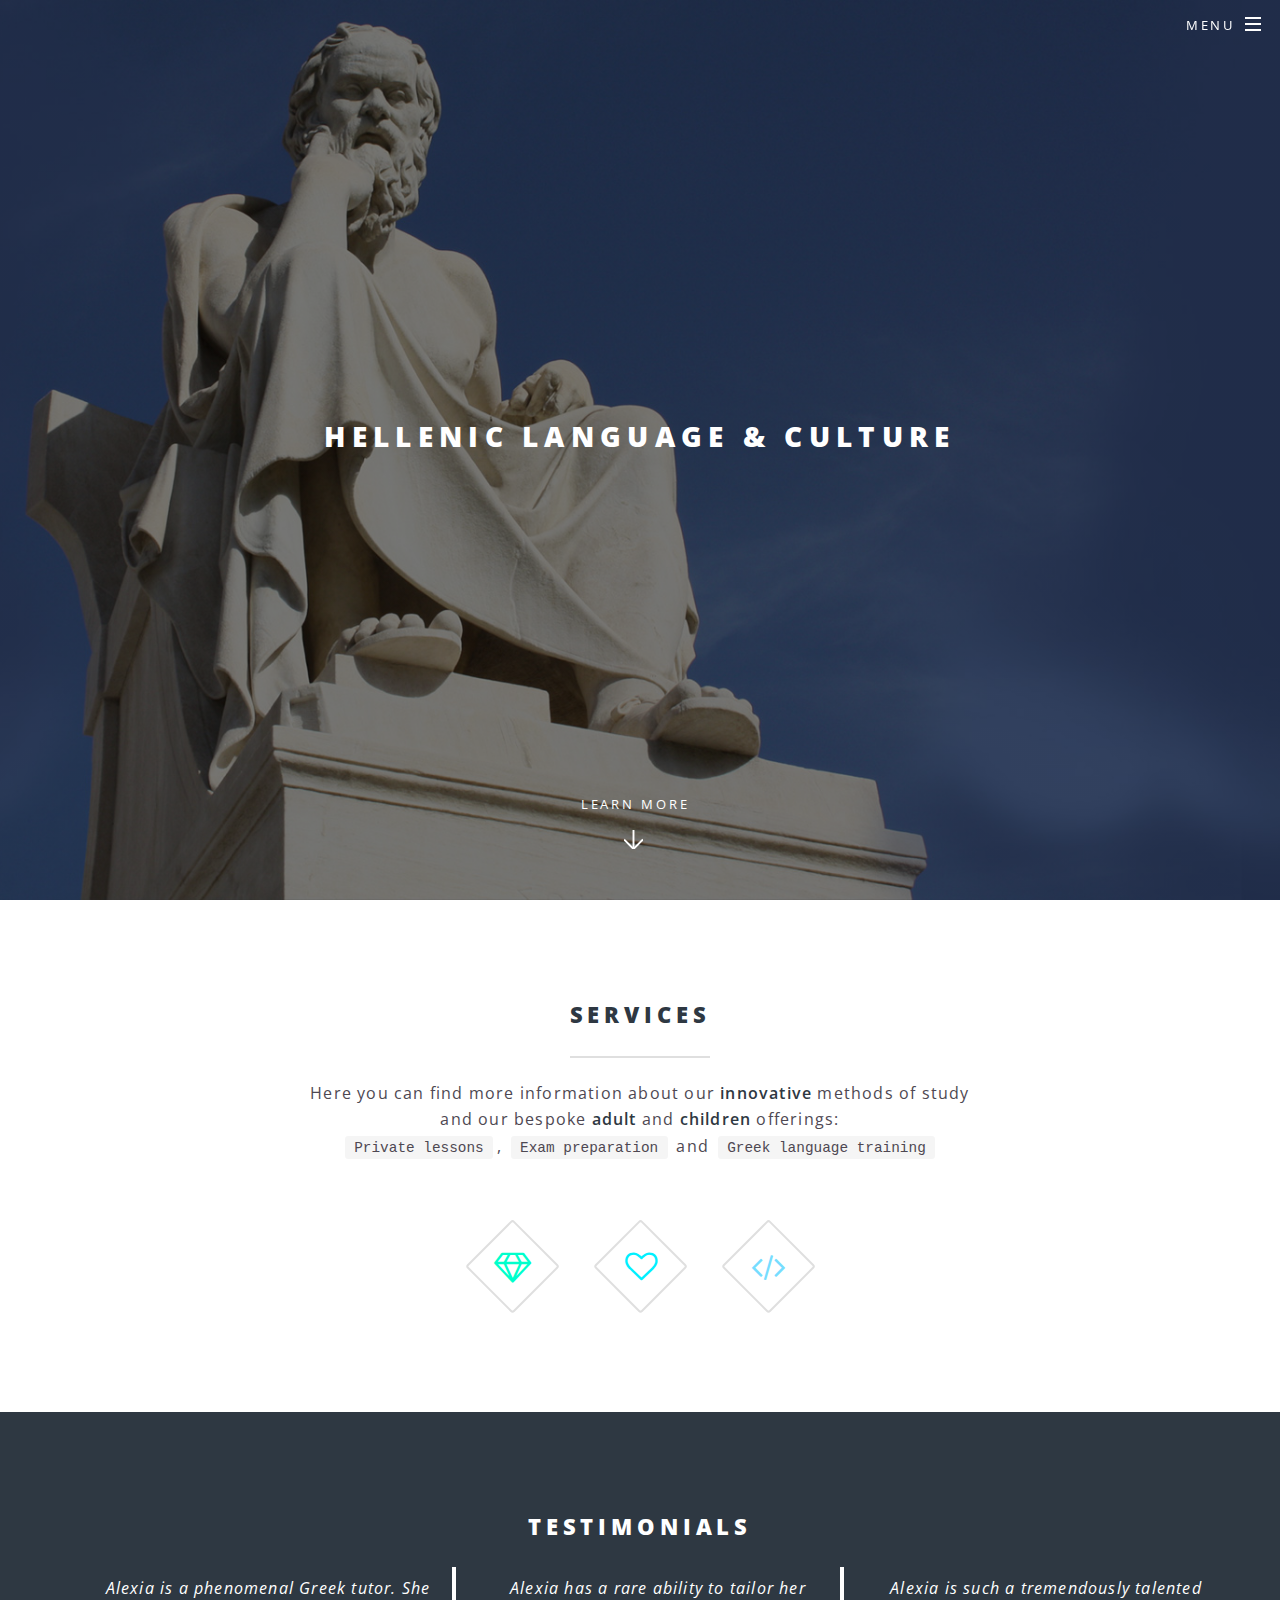
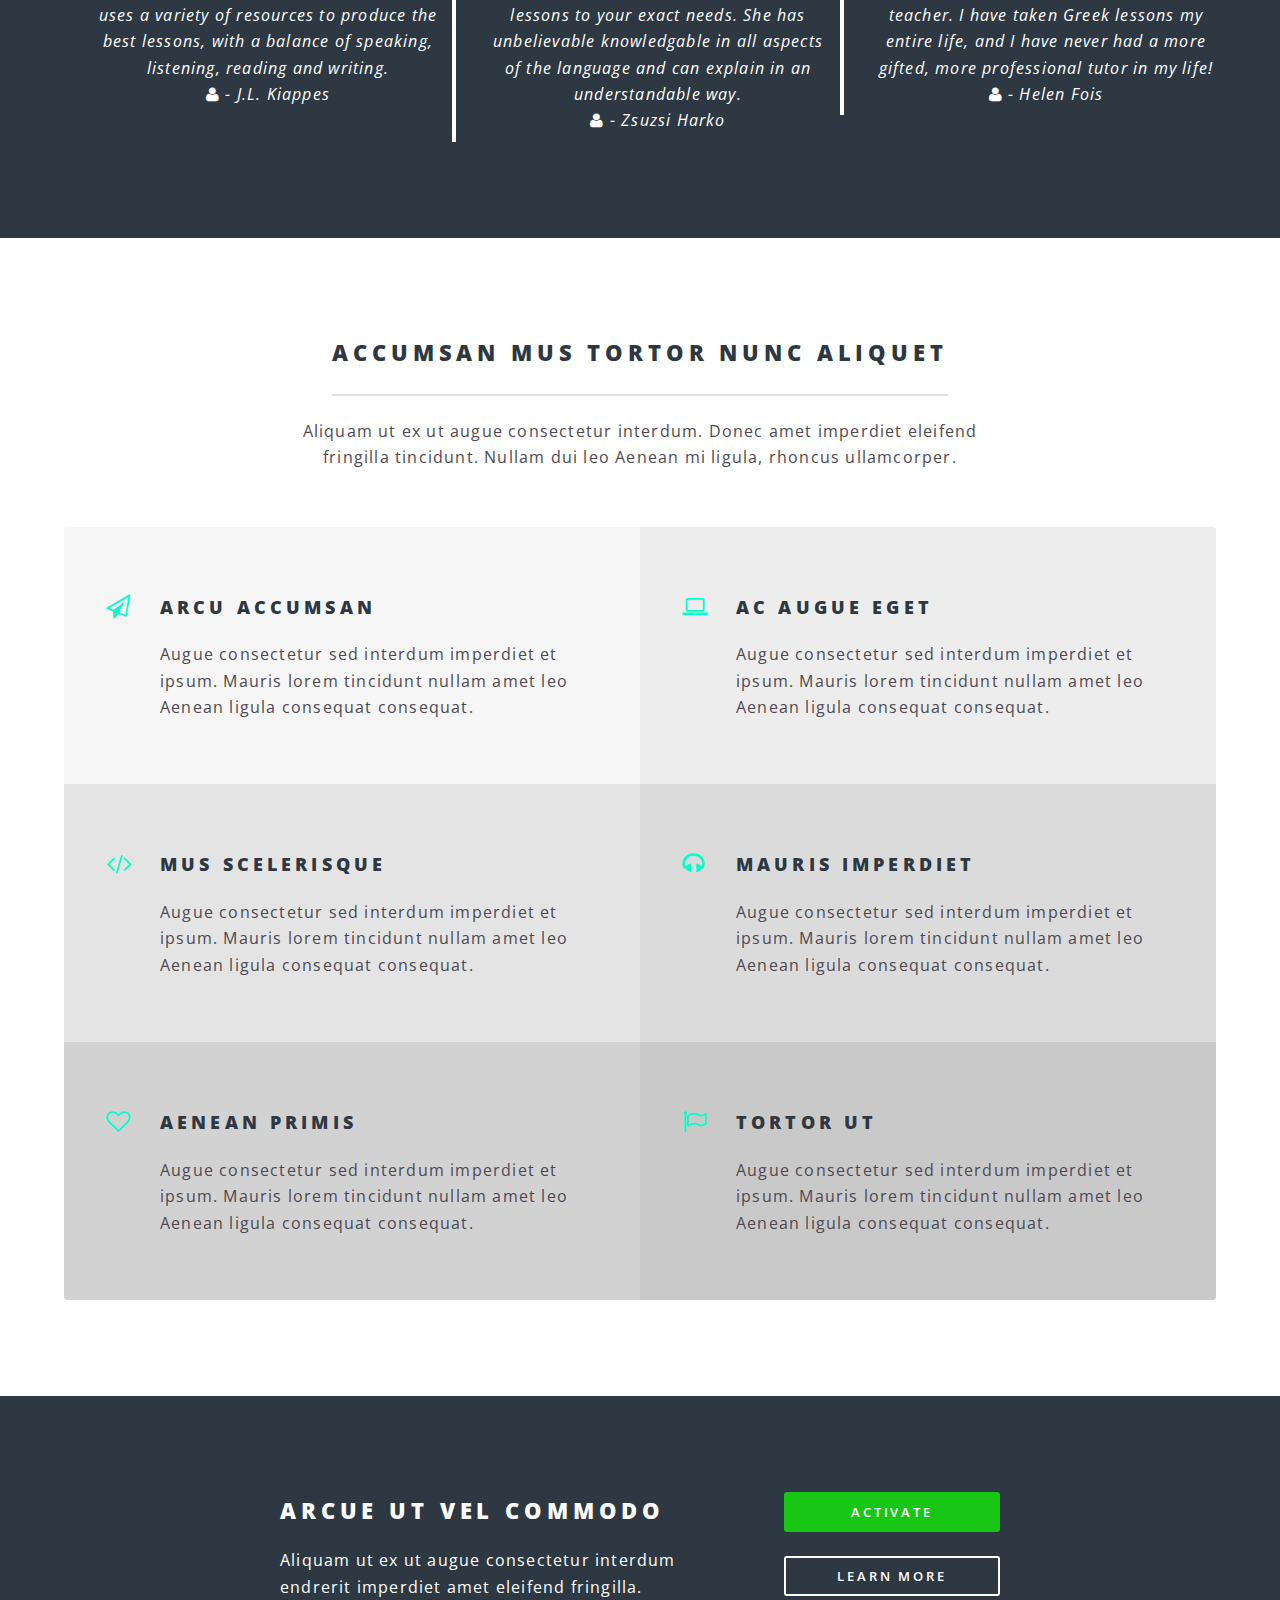
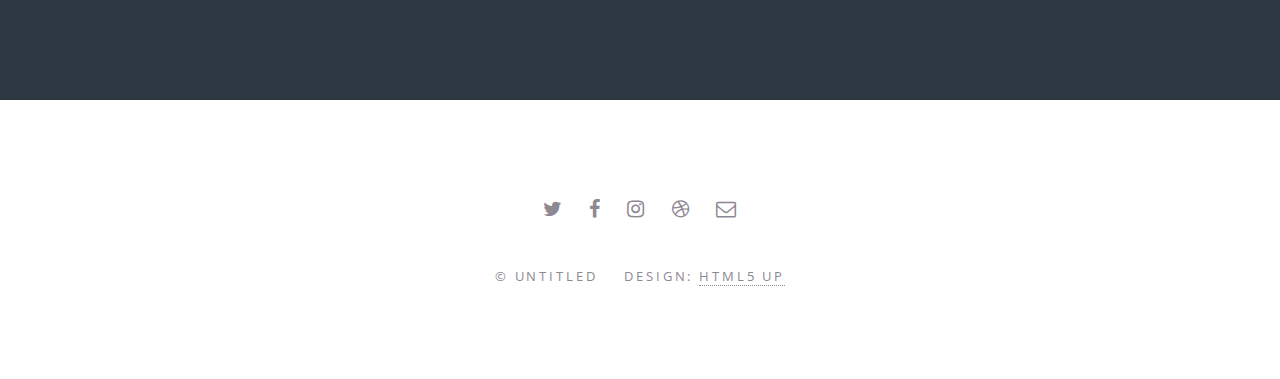
<file: index.html>
<!DOCTYPE HTML>
<html>
	<head>
		<title>Hellenic Language & Culture</title>
		<meta charset="utf-8" />
		<meta name="viewport" content="width=device-width, initial-scale=1" />
		<!--[if lte IE 8]><script src="assets/js/ie/html5shiv.js"></script><![endif]-->
		<link rel="stylesheet" href="assets/css/main.css" />
		<!--[if lte IE 8]><link rel="stylesheet" href="assets/css/ie8.css" /><![endif]-->
		<!--[if lte IE 9]><link rel="stylesheet" href="assets/css/ie9.css" /><![endif]-->
	</head>
	<body class="landing">
		<!-- Page Wrapper -->
			<div id="page-wrapper">

				<!-- Header -->
					<header id="header" class="alt">
						<h1><a href="index.html">Hellenic Language & Culture</a></h1>
						<nav id="nav">
							<ul>
								<li class="special">
									<a href="#menu" class="menuToggle"><span>Menu</span></a>
									<div id="menu">
										<ul>
											<li><a href="index.html">Home</a></li>
											<li><a href="generic.html">Generic</a></li>
											<li><a href="elements.html">Elements</a></li>
											<li><a href="#">Sign Up</a></li>
											<li><a href="#">Log In</a></li>
										</ul>
									</div>
								</li>
							</ul>
						</nav>
					</header>

				<!-- Banner -->
					<section id="banner">
						<div class="inner">
							<h2>Hellenic Language & Culture</h2>
						</div>
						<a href="#one" class="more scrolly">Learn More</a>
					</section>

				<!-- One -->
					<section id="one" class="wrapper style5 special">
						<div class="inner">
							<header class="major">
								<h2>Services</h2>
								<p>Here you can find more information about our <b>innovative</b> methods of study<br />										and our bespoke <strong>adult</strong> and <strong>children</strong> offerings: <br />
								<code>Private lessons</code>, <code>Exam preparation</code> and <code>Greek language training</code>
								</p>
							</header>
							<ul class="icons major">
								<li><span class="icon fa-diamond major style1"><span class="label">Lorem</span></span></li>
								<li><span class="icon fa-heart-o major style2"><span class="label">Ipsum</span></span></li>
								<li><span class="icon fa-code major style3"><span class="label">Dolor</span></span></li>
							</ul>
							
						</div>
					</section>

				<!-- Two -->
					<section id="three" class="wrapper style4 special">
						<div class="inner">
							<header>
								<h2>Testimonials</h2>	
							</header>
							<div class="box alt">
										<div class="row uniform 50%">
											<div class="4u 12u$(medium)"><blockquote style="border: 0px;">Alexia is a phenomenal Greek tutor. She uses a variety of resources to produce the best 											lessons, with a balance of speaking, listening, reading and writing.<br /><a href="#" class="icon fa-user "><span class="label">user</span></a> - J.L. Kiappes</blockquote></div>
											<div class="4u 12u$(medium)"><blockquote>Alexia has a rare ability to tailor her lessons to your exact needs. She has 													unbelievable knowledgable in all aspects of the language and can explain in an understandable way.<br /><a href="#" class="icon fa-user "><span class="label">user</span></a> - Zsuzsi Harko</blockquote></div>
											<div class="4u 12u$(medium)"><blockquote>Alexia is such a tremendously talented teacher. I have taken Greek lessons my entire life, and I 										have never had a more gifted, more professional tutor in my life!<br /><a href="#" class="icon fa-user "><span class="label">user</span></a> - Helen Fois</blockquote></div>	
										</div>
							</div>
		
					</section>

				<!-- Three -->
					<section id="three" class="wrapper style5 special">
						<div class="inner">
							<header class="major">
								<h2>Accumsan mus tortor nunc aliquet</h2>
								<p>Aliquam ut ex ut augue consectetur interdum. Donec amet imperdiet eleifend<br />
								fringilla tincidunt. Nullam dui leo Aenean mi ligula, rhoncus ullamcorper.</p>
							</header>
							<ul class="features">
								<li class="icon fa-paper-plane-o">
									<h3>Arcu accumsan</h3>
									<p>Augue consectetur sed interdum imperdiet et ipsum. Mauris lorem tincidunt nullam amet leo Aenean ligula consequat consequat.</p>
								</li>
								<li class="icon fa-laptop">
									<h3>Ac Augue Eget</h3>
									<p>Augue consectetur sed interdum imperdiet et ipsum. Mauris lorem tincidunt nullam amet leo Aenean ligula consequat consequat.</p>
								</li>
								<li class="icon fa-code">
									<h3>Mus Scelerisque</h3>
									<p>Augue consectetur sed interdum imperdiet et ipsum. Mauris lorem tincidunt nullam amet leo Aenean ligula consequat consequat.</p>
								</li>
								<li class="icon fa-headphones">
									<h3>Mauris Imperdiet</h3>
									<p>Augue consectetur sed interdum imperdiet et ipsum. Mauris lorem tincidunt nullam amet leo Aenean ligula consequat consequat.</p>
								</li>
								<li class="icon fa-heart-o">
									<h3>Aenean Primis</h3>
									<p>Augue consectetur sed interdum imperdiet et ipsum. Mauris lorem tincidunt nullam amet leo Aenean ligula consequat consequat.</p>
								</li>
								<li class="icon fa-flag-o">
									<h3>Tortor Ut</h3>
									<p>Augue consectetur sed interdum imperdiet et ipsum. Mauris lorem tincidunt nullam amet leo Aenean ligula consequat consequat.</p>
								</li>
							</ul>
						</div>
					</section>

				<!-- CTA -->
					<section id="cta" class="wrapper style4">
						<div class="inner">
							<header>
								<h2>Arcue ut vel commodo</h2>
								<p>Aliquam ut ex ut augue consectetur interdum endrerit imperdiet amet eleifend fringilla.</p>
							</header>
							<ul class="actions vertical">
								<li><a href="#" class="button fit special">Activate</a></li>
								<li><a href="#" class="button fit">Learn More</a></li>
							</ul>
						</div>
					</section>

				<!-- Footer -->
					<footer id="footer">
						<ul class="icons">
							<li><a href="#" class="icon fa-twitter"><span class="label">Twitter</span></a></li>
							<li><a href="#" class="icon fa-facebook"><span class="label">Facebook</span></a></li>
							<li><a href="#" class="icon fa-instagram"><span class="label">Instagram</span></a></li>
							<li><a href="#" class="icon fa-dribbble"><span class="label">Dribbble</span></a></li>
							<li><a href="#" class="icon fa-envelope-o"><span class="label">Email</span></a></li>
						</ul>
						<ul class="copyright">
							<li>&copy; Untitled</li><li>Design: <a href="http://html5up.net">HTML5 UP</a></li>
						</ul>
					</footer>

			</div>

		<!-- Scripts -->
			<script src="assets/js/jquery.min.js"></script>
			<script src="assets/js/jquery.scrollex.min.js"></script>
			<script src="assets/js/jquery.scrolly.min.js"></script>
			<script src="assets/js/skel.min.js"></script>
			<script src="assets/js/util.js"></script>
			<!--[if lte IE 8]><script src="assets/js/ie/respond.min.js"></script><![endif]-->
			<script src="assets/js/main.js"></script>

	</body>
</html>
</file>
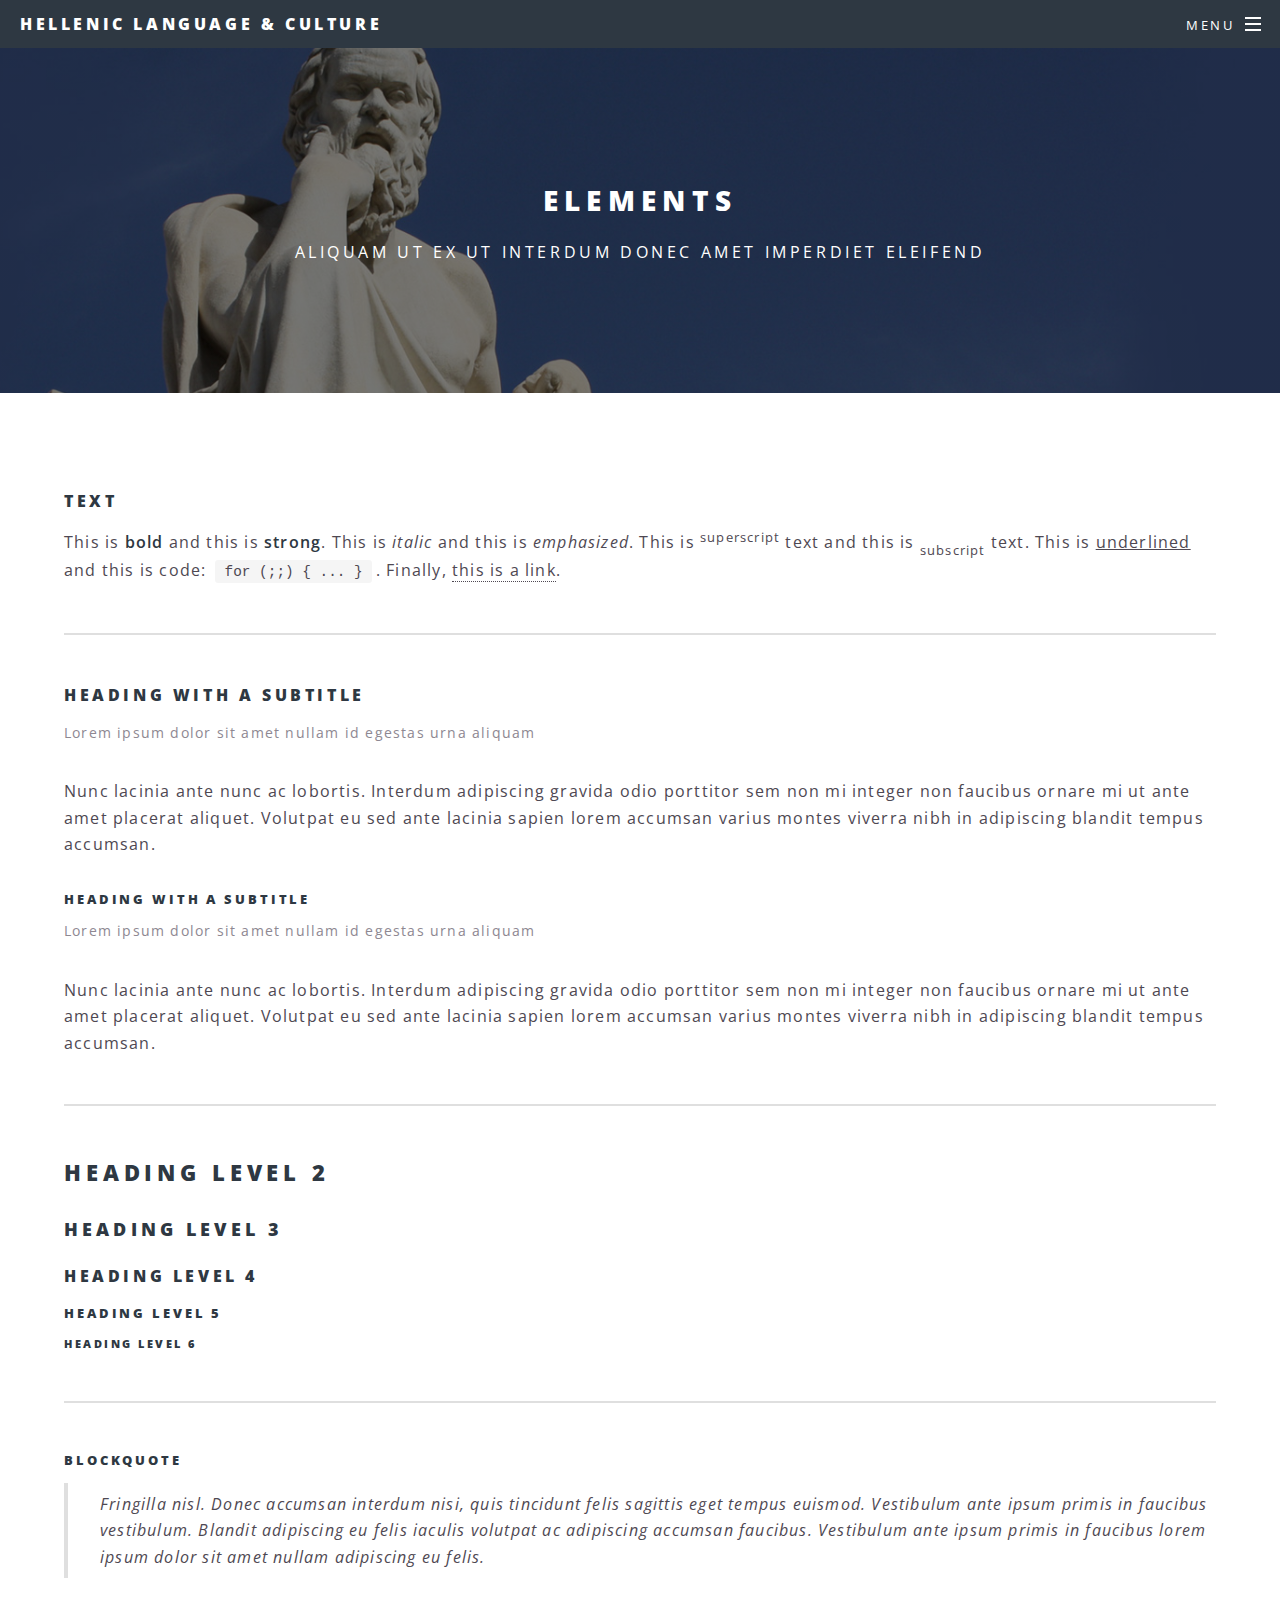
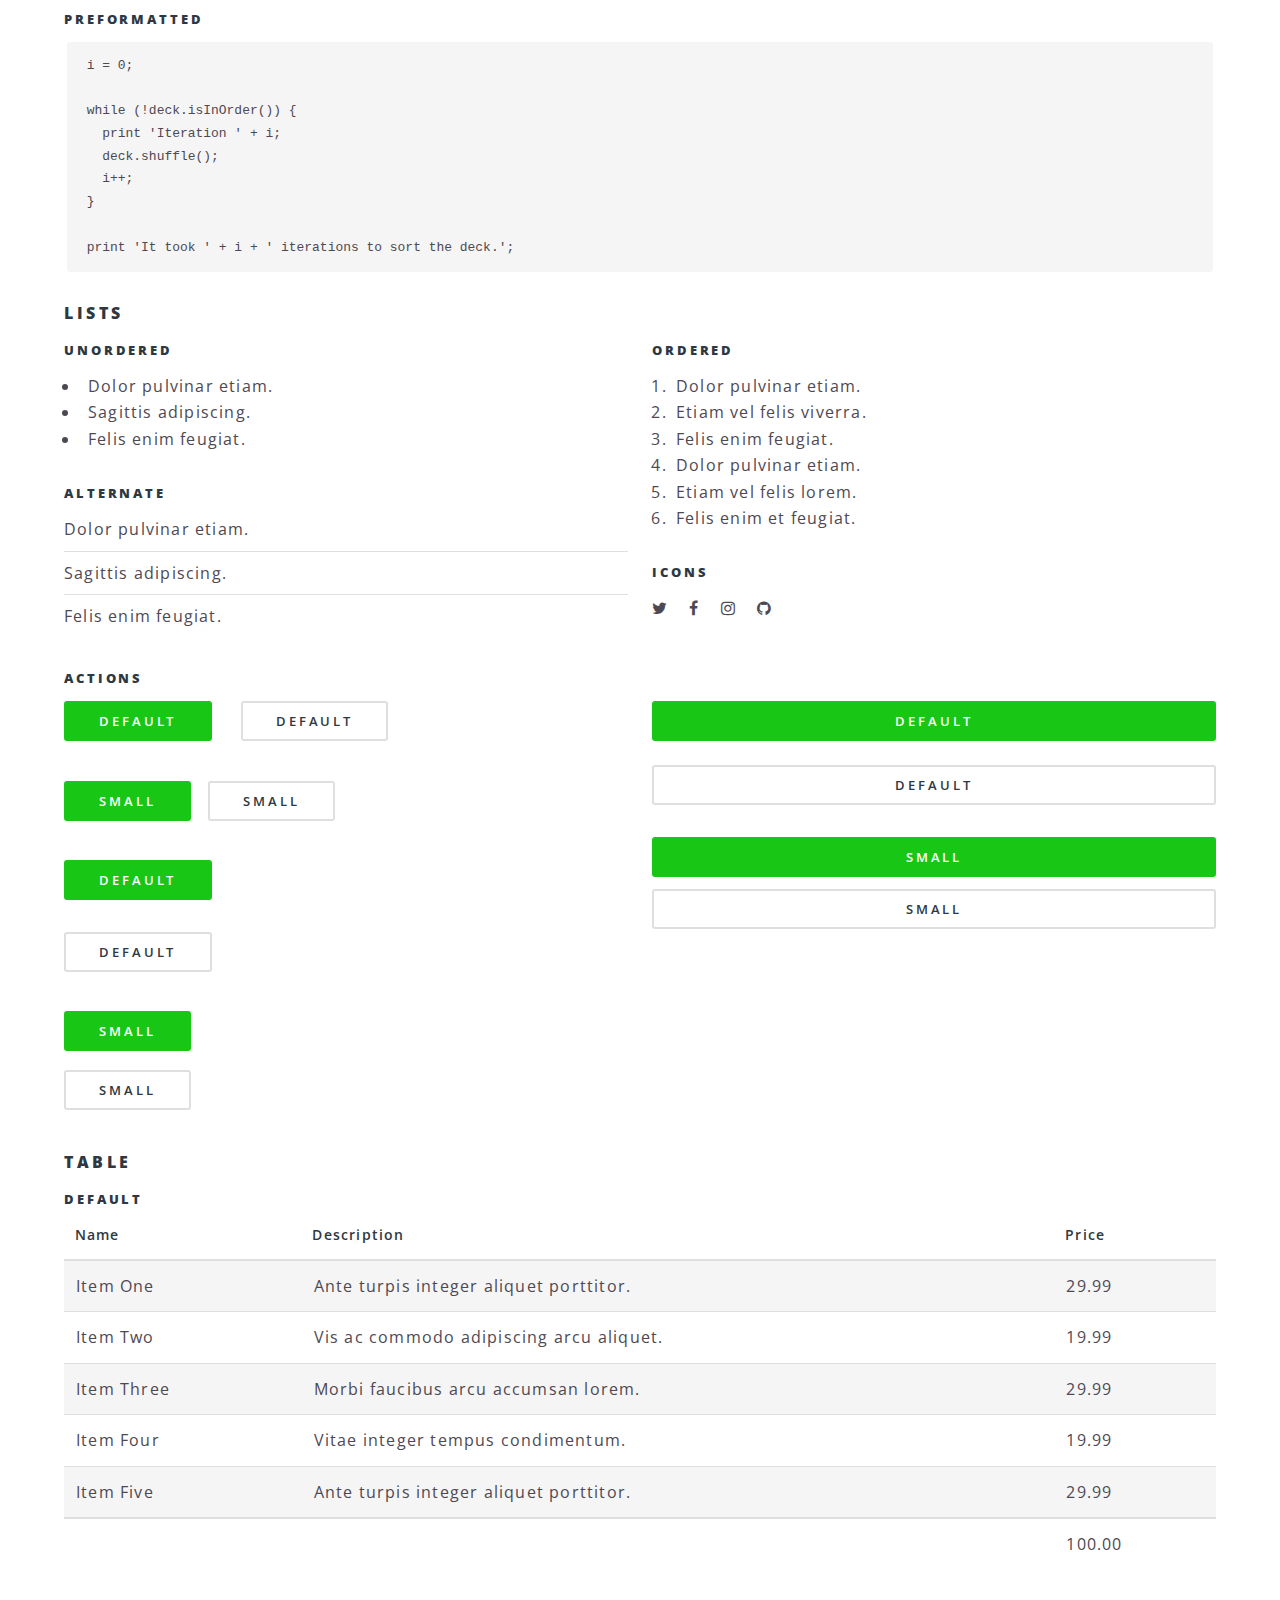
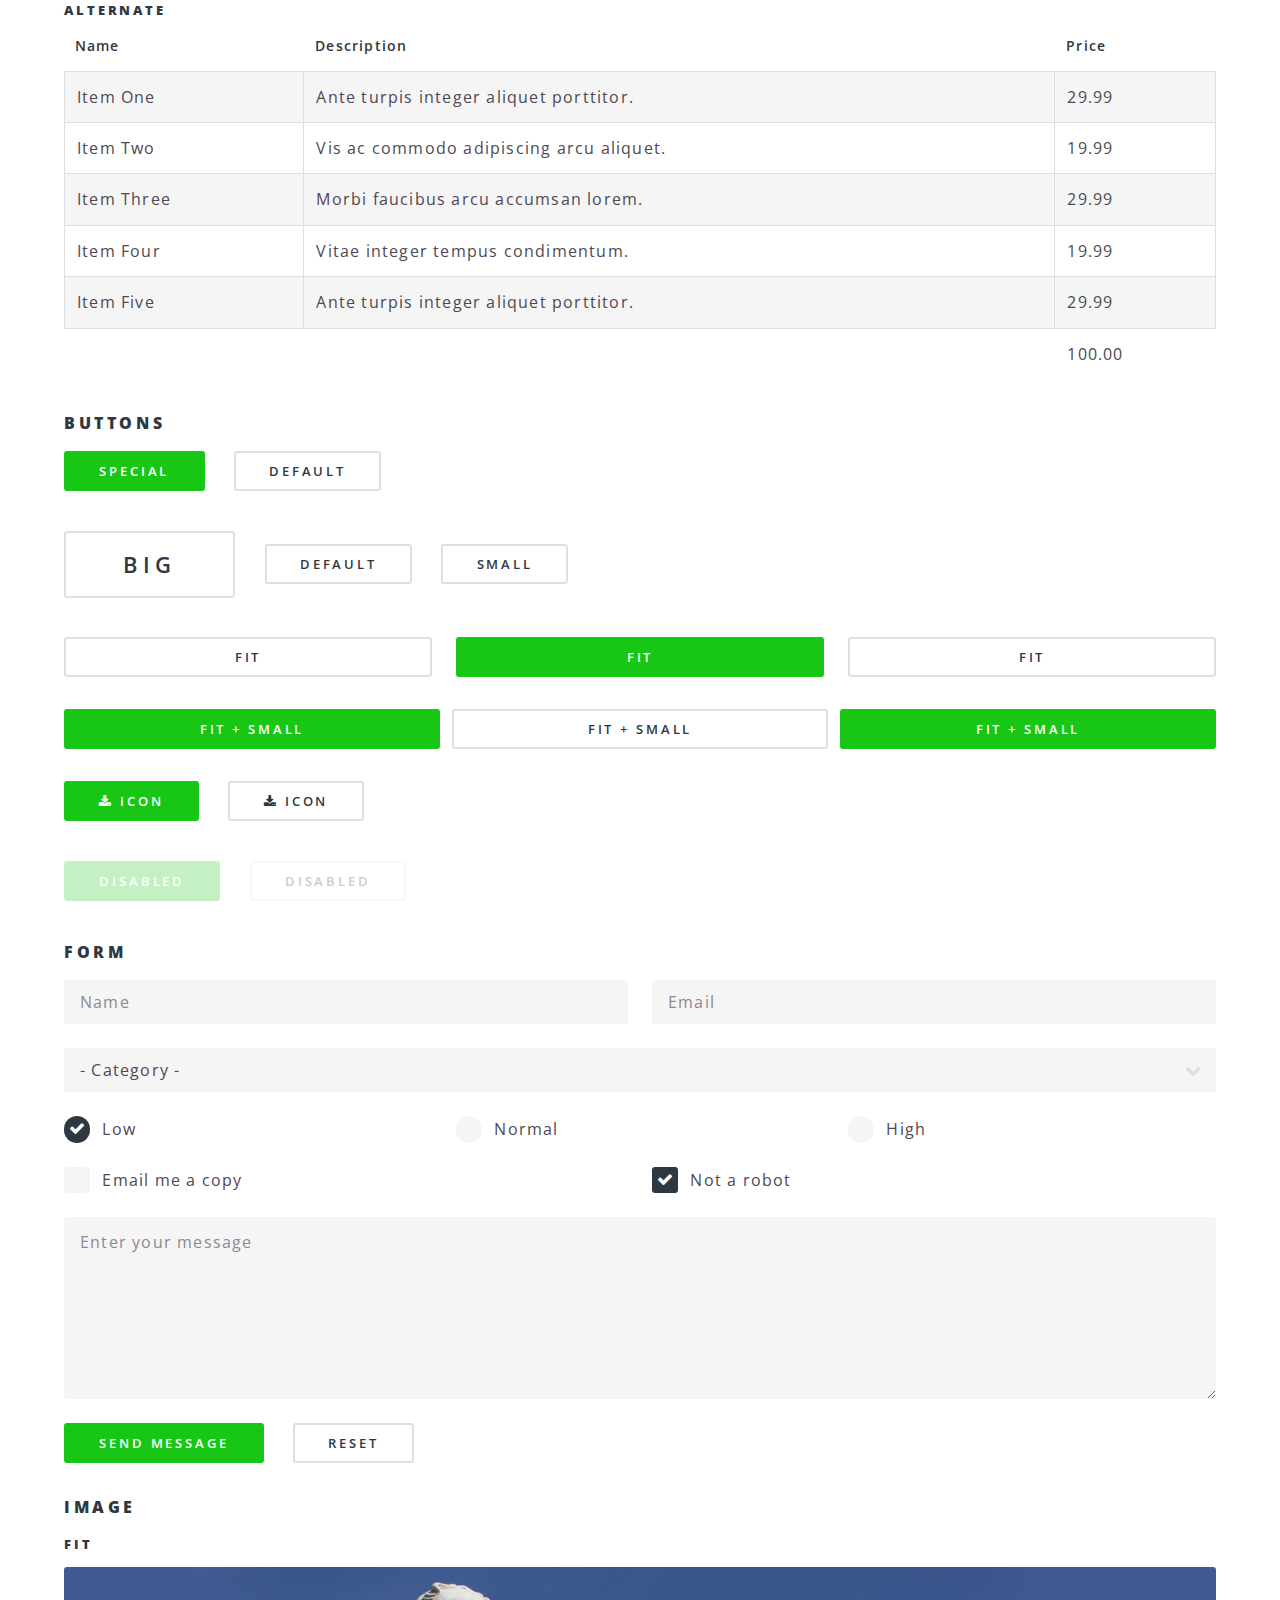
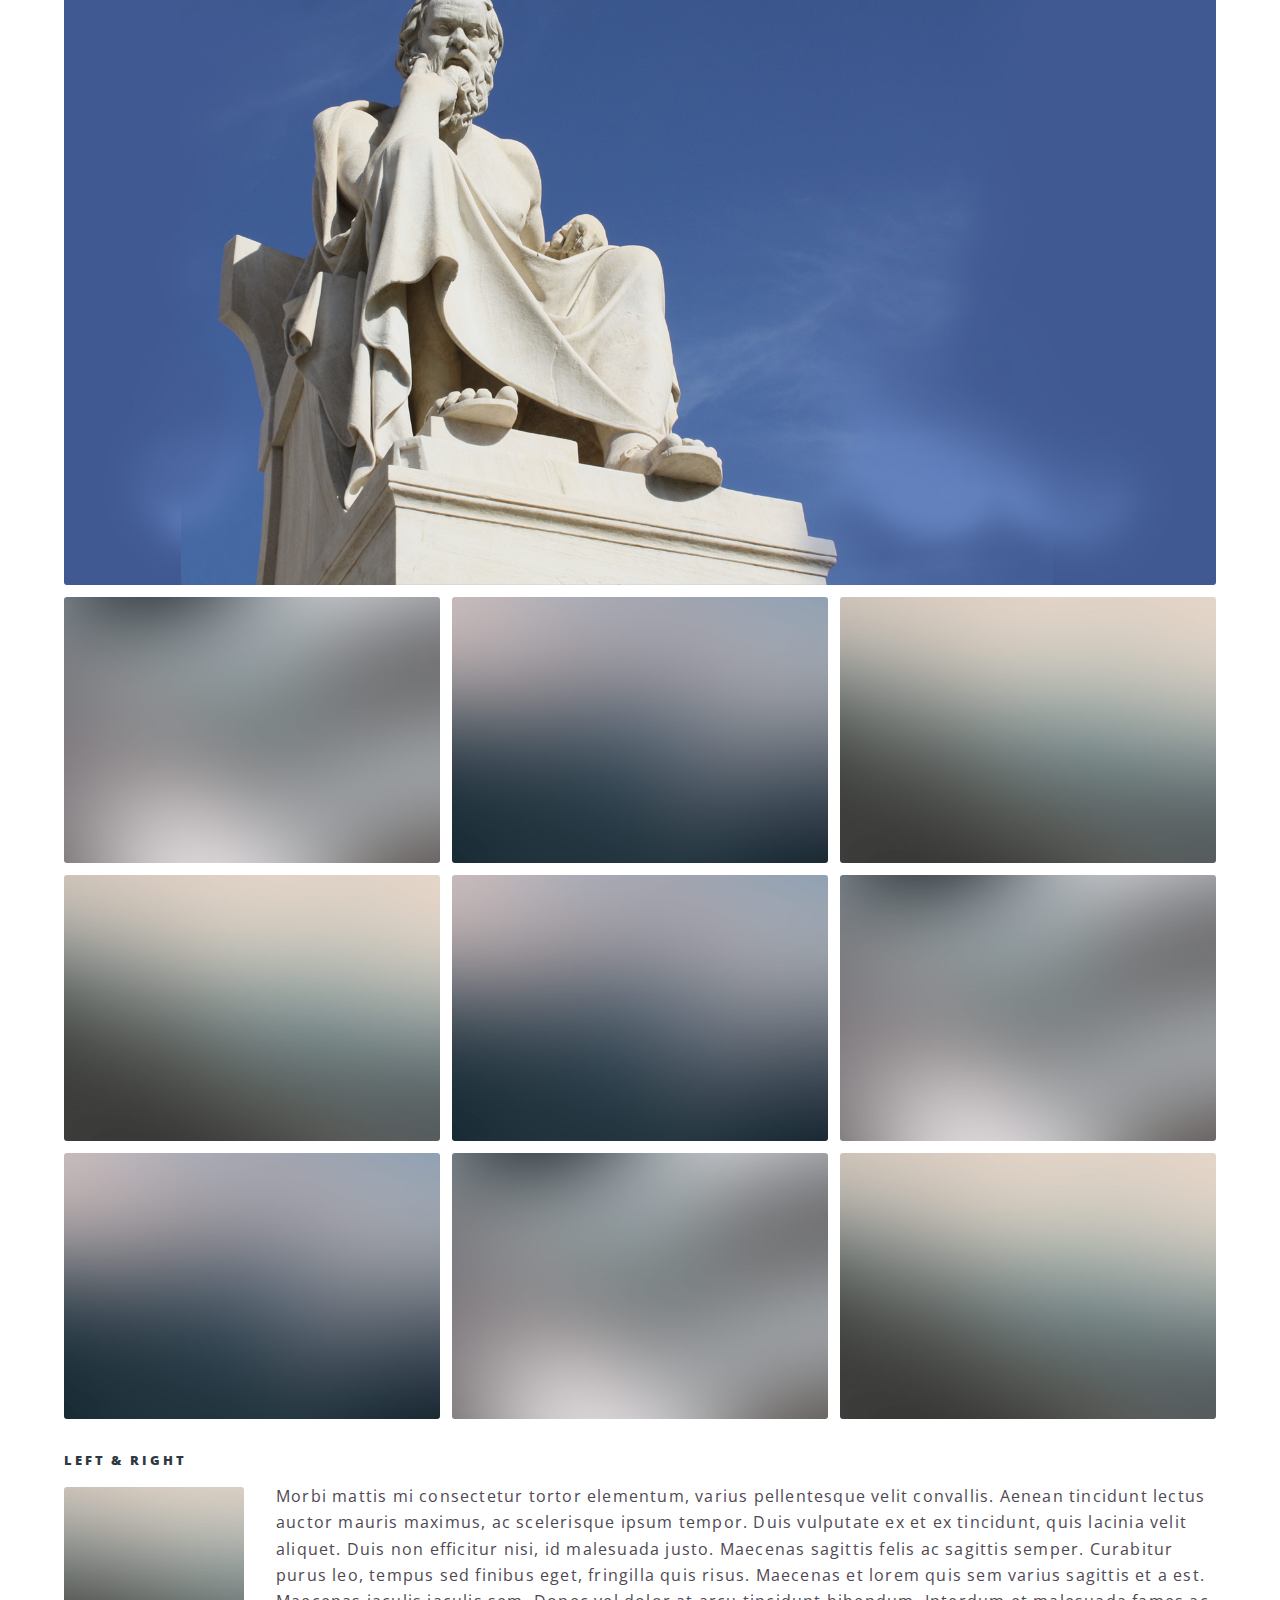
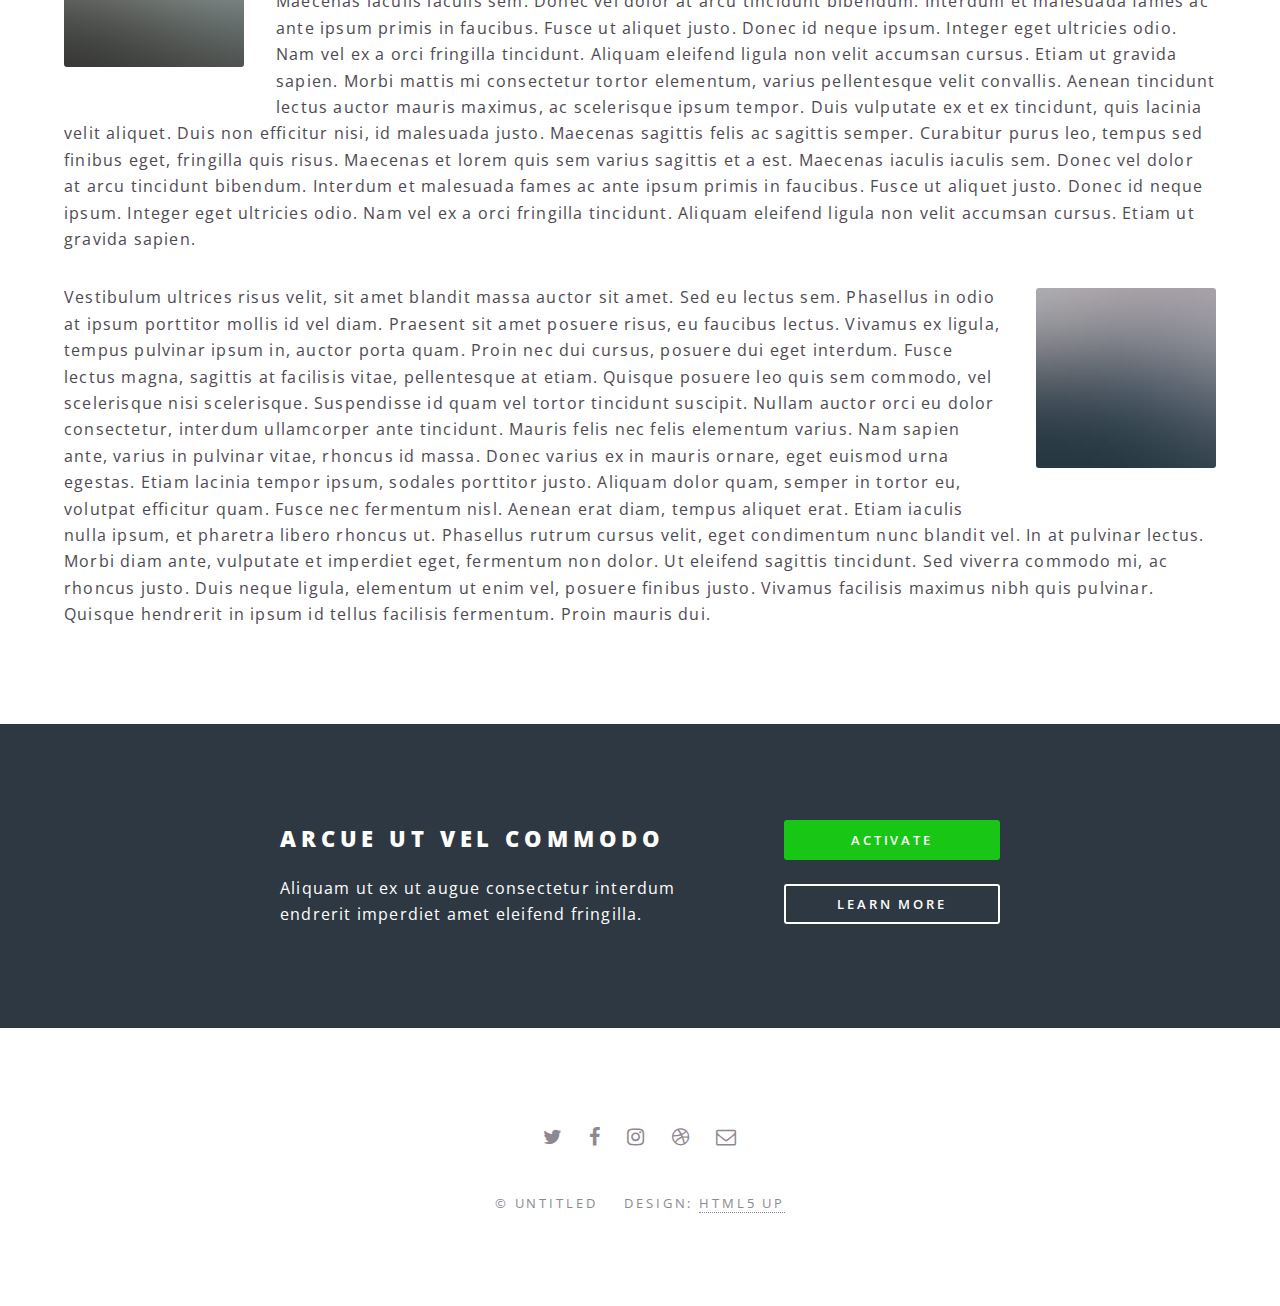
<file: elements.html>
<!DOCTYPE HTML>
<!--
	Spectral by HTML5 UP
	html5up.net | @ajlkn
	Free for personal and commercial use under the CCA 3.0 license (html5up.net/license)
-->
<html>
	<head>
		<title>Elements - Spectral by HTML5 UP</title>
		<meta charset="utf-8" />
		<meta name="viewport" content="width=device-width, initial-scale=1" />
		<!--[if lte IE 8]><script src="assets/js/ie/html5shiv.js"></script><![endif]-->
		<link rel="stylesheet" href="assets/css/main.css" />
		<!--[if lte IE 8]><link rel="stylesheet" href="assets/css/ie8.css" /><![endif]-->
		<!--[if lte IE 9]><link rel="stylesheet" href="assets/css/ie9.css" /><![endif]-->
	</head>
	<body>

		<!-- Page Wrapper -->
			<div id="page-wrapper">

				<!-- Header -->
					<header id="header">
						<h1><a href="index.html">Hellenic Language & Culture</a></h1>
						<nav id="nav">
							<ul>
								<li class="special">
									<a href="#menu" class="menuToggle"><span>Menu</span></a>
									<div id="menu">
										<ul>
											<li><a href="index.html">Home</a></li>
											<li><a href="generic.html">Generic</a></li>
											<li><a href="elements.html">Elements</a></li>
											<li><a href="#">Sign Up</a></li>
											<li><a href="#">Log In</a></li>
										</ul>
									</div>
								</li>
							</ul>
						</nav>
					</header>

				<!-- Main -->
					<article id="main">
						<header>
							<h2>Elements</h2>
							<p>Aliquam ut ex ut interdum donec amet imperdiet eleifend</p>
						</header>
						<section class="wrapper style5">
							<div class="inner">

								<section>
									<h4>Text</h4>
									<p>This is <b>bold</b> and this is <strong>strong</strong>. This is <i>italic</i> and this is <em>emphasized</em>.
									This is <sup>superscript</sup> text and this is <sub>subscript</sub> text.
									This is <u>underlined</u> and this is code: <code>for (;;) { ... }</code>. Finally, <a href="#">this is a link</a>.</p>
									<hr />
									<header>
										<h4>Heading with a Subtitle</h4>
										<p>Lorem ipsum dolor sit amet nullam id egestas urna aliquam</p>
									</header>
									<p>Nunc lacinia ante nunc ac lobortis. Interdum adipiscing gravida odio porttitor sem non mi integer non faucibus ornare mi ut ante amet placerat aliquet. Volutpat eu sed ante lacinia sapien lorem accumsan varius montes viverra nibh in adipiscing blandit tempus accumsan.</p>
									<header>
										<h5>Heading with a Subtitle</h5>
										<p>Lorem ipsum dolor sit amet nullam id egestas urna aliquam</p>
									</header>
									<p>Nunc lacinia ante nunc ac lobortis. Interdum adipiscing gravida odio porttitor sem non mi integer non faucibus ornare mi ut ante amet placerat aliquet. Volutpat eu sed ante lacinia sapien lorem accumsan varius montes viverra nibh in adipiscing blandit tempus accumsan.</p>
									<hr />
									<h2>Heading Level 2</h2>
									<h3>Heading Level 3</h3>
									<h4>Heading Level 4</h4>
									<h5>Heading Level 5</h5>
									<h6>Heading Level 6</h6>
									<hr />
									<h5>Blockquote</h5>
									<blockquote>Fringilla nisl. Donec accumsan interdum nisi, quis tincidunt felis sagittis eget tempus euismod. Vestibulum ante ipsum primis in faucibus vestibulum. Blandit adipiscing eu felis iaculis volutpat ac adipiscing accumsan faucibus. Vestibulum ante ipsum primis in faucibus lorem ipsum dolor sit amet nullam adipiscing eu felis.</blockquote>
									<h5>Preformatted</h5>
									<pre><code>i = 0;

while (!deck.isInOrder()) {
  print 'Iteration ' + i;
  deck.shuffle();
  i++;
}

print 'It took ' + i + ' iterations to sort the deck.';</code></pre>
								</section>

								<section>
									<h4>Lists</h4>
									<div class="row">
										<div class="6u 12u$(medium)">
											<h5>Unordered</h5>
											<ul>
												<li>Dolor pulvinar etiam.</li>
												<li>Sagittis adipiscing.</li>
												<li>Felis enim feugiat.</li>
											</ul>
											<h5>Alternate</h5>
											<ul class="alt">
												<li>Dolor pulvinar etiam.</li>
												<li>Sagittis adipiscing.</li>
												<li>Felis enim feugiat.</li>
											</ul>
										</div>
										<div class="6u$ 12u$(medium)">
											<h5>Ordered</h5>
											<ol>
												<li>Dolor pulvinar etiam.</li>
												<li>Etiam vel felis viverra.</li>
												<li>Felis enim feugiat.</li>
												<li>Dolor pulvinar etiam.</li>
												<li>Etiam vel felis lorem.</li>
												<li>Felis enim et feugiat.</li>
											</ol>
											<h5>Icons</h5>
											<ul class="icons">
												<li><a href="#" class="icon fa-twitter"><span class="label">Twitter</span></a></li>
												<li><a href="#" class="icon fa-facebook"><span class="label">Facebook</span></a></li>
												<li><a href="#" class="icon fa-instagram"><span class="label">Instagram</span></a></li>
												<li><a href="#" class="icon fa-github"><span class="label">Github</span></a></li>
											</ul>
										</div>
									</div>
									<h5>Actions</h5>
									<div class="row">
										<div class="6u 12u$(medium)">
											<ul class="actions">
												<li><a href="#" class="button special">Default</a></li>
												<li><a href="#" class="button">Default</a></li>
											</ul>
											<ul class="actions small">
												<li><a href="#" class="button special small">Small</a></li>
												<li><a href="#" class="button small">Small</a></li>
											</ul>
											<ul class="actions vertical">
												<li><a href="#" class="button special">Default</a></li>
												<li><a href="#" class="button">Default</a></li>
											</ul>
											<ul class="actions vertical small">
												<li><a href="#" class="button special small">Small</a></li>
												<li><a href="#" class="button small">Small</a></li>
											</ul>
										</div>
										<div class="6u 12u$(medium)">
											<ul class="actions vertical">
												<li><a href="#" class="button special fit">Default</a></li>
												<li><a href="#" class="button fit">Default</a></li>
											</ul>
											<ul class="actions vertical small">
												<li><a href="#" class="button special small fit">Small</a></li>
												<li><a href="#" class="button small fit">Small</a></li>
											</ul>
										</div>
									</div>
								</section>

								<section>
									<h4>Table</h4>
									<h5>Default</h5>
									<div class="table-wrapper">
										<table>
											<thead>
												<tr>
													<th>Name</th>
													<th>Description</th>
													<th>Price</th>
												</tr>
											</thead>
											<tbody>
												<tr>
													<td>Item One</td>
													<td>Ante turpis integer aliquet porttitor.</td>
													<td>29.99</td>
												</tr>
												<tr>
													<td>Item Two</td>
													<td>Vis ac commodo adipiscing arcu aliquet.</td>
													<td>19.99</td>
												</tr>
												<tr>
													<td>Item Three</td>
													<td> Morbi faucibus arcu accumsan lorem.</td>
													<td>29.99</td>
												</tr>
												<tr>
													<td>Item Four</td>
													<td>Vitae integer tempus condimentum.</td>
													<td>19.99</td>
												</tr>
												<tr>
													<td>Item Five</td>
													<td>Ante turpis integer aliquet porttitor.</td>
													<td>29.99</td>
												</tr>
											</tbody>
											<tfoot>
												<tr>
													<td colspan="2"></td>
													<td>100.00</td>
												</tr>
											</tfoot>
										</table>
									</div>

									<h5>Alternate</h5>
									<div class="table-wrapper">
										<table class="alt">
											<thead>
												<tr>
													<th>Name</th>
													<th>Description</th>
													<th>Price</th>
												</tr>
											</thead>
											<tbody>
												<tr>
													<td>Item One</td>
													<td>Ante turpis integer aliquet porttitor.</td>
													<td>29.99</td>
												</tr>
												<tr>
													<td>Item Two</td>
													<td>Vis ac commodo adipiscing arcu aliquet.</td>
													<td>19.99</td>
												</tr>
												<tr>
													<td>Item Three</td>
													<td> Morbi faucibus arcu accumsan lorem.</td>
													<td>29.99</td>
												</tr>
												<tr>
													<td>Item Four</td>
													<td>Vitae integer tempus condimentum.</td>
													<td>19.99</td>
												</tr>
												<tr>
													<td>Item Five</td>
													<td>Ante turpis integer aliquet porttitor.</td>
													<td>29.99</td>
												</tr>
											</tbody>
											<tfoot>
												<tr>
													<td colspan="2"></td>
													<td>100.00</td>
												</tr>
											</tfoot>
										</table>
									</div>
								</section>

								<section>
									<h4>Buttons</h4>
									<ul class="actions">
										<li><a href="#" class="button special">Special</a></li>
										<li><a href="#" class="button">Default</a></li>
									</ul>
									<ul class="actions">
										<li><a href="#" class="button big">Big</a></li>
										<li><a href="#" class="button">Default</a></li>
										<li><a href="#" class="button small">Small</a></li>
									</ul>
									<ul class="actions fit">
										<li><a href="#" class="button fit">Fit</a></li>
										<li><a href="#" class="button special fit">Fit</a></li>
										<li><a href="#" class="button fit">Fit</a></li>
									</ul>
									<ul class="actions fit small">
										<li><a href="#" class="button special fit small">Fit + Small</a></li>
										<li><a href="#" class="button fit small">Fit + Small</a></li>
										<li><a href="#" class="button special fit small">Fit + Small</a></li>
									</ul>
									<ul class="actions">
										<li><a href="#" class="button special icon fa-download">Icon</a></li>
										<li><a href="#" class="button icon fa-download">Icon</a></li>
									</ul>
									<ul class="actions">
										<li><span class="button special disabled">Disabled</span></li>
										<li><span class="button disabled">Disabled</span></li>
									</ul>
								</section>

								<section>
									<h4>Form</h4>
									<form method="post" action="#">
										<div class="row uniform">
											<div class="6u 12u$(xsmall)">
												<input type="text" name="demo-name" id="demo-name" value="" placeholder="Name" />
											</div>
											<div class="6u$ 12u$(xsmall)">
												<input type="email" name="demo-email" id="demo-email" value="" placeholder="Email" />
											</div>
											<div class="12u$">
												<div class="select-wrapper">
													<select name="demo-category" id="demo-category">
														<option value="">- Category -</option>
														<option value="1">Manufacturing</option>
														<option value="1">Shipping</option>
														<option value="1">Administration</option>
														<option value="1">Human Resources</option>
													</select>
												</div>
											</div>
											<div class="4u 12u$(small)">
												<input type="radio" id="demo-priority-low" name="demo-priority" checked>
												<label for="demo-priority-low">Low</label>
											</div>
											<div class="4u 12u$(small)">
												<input type="radio" id="demo-priority-normal" name="demo-priority">
												<label for="demo-priority-normal">Normal</label>
											</div>
											<div class="4u$ 12u$(small)">
												<input type="radio" id="demo-priority-high" name="demo-priority">
												<label for="demo-priority-high">High</label>
											</div>
											<div class="6u 12u$(small)">
												<input type="checkbox" id="demo-copy" name="demo-copy">
												<label for="demo-copy">Email me a copy</label>
											</div>
											<div class="6u$ 12u$(small)">
												<input type="checkbox" id="demo-human" name="demo-human" checked>
												<label for="demo-human">Not a robot</label>
											</div>
											<div class="12u$">
												<textarea name="demo-message" id="demo-message" placeholder="Enter your message" rows="6"></textarea>
											</div>
											<div class="12u$">
												<ul class="actions">
													<li><input type="submit" value="Send Message" class="special" /></li>
													<li><input type="reset" value="Reset" /></li>
												</ul>
											</div>
										</div>
									</form>
								</section>

								<section>
									<h4>Image</h4>
									<h5>Fit</h5>
									<div class="box alt">
										<div class="row uniform 50%">
											<div class="12u"><span class="image fit"><img src="images/banner.jpg" alt="" /></span></div>
											<div class="4u"><span class="image fit"><img src="images/pic01.jpg" alt="" /></span></div>
											<div class="4u"><span class="image fit"><img src="images/pic02.jpg" alt="" /></span></div>
											<div class="4u"><span class="image fit"><img src="images/pic03.jpg" alt="" /></span></div>
											<div class="4u"><span class="image fit"><img src="images/pic03.jpg" alt="" /></span></div>
											<div class="4u"><span class="image fit"><img src="images/pic02.jpg" alt="" /></span></div>
											<div class="4u"><span class="image fit"><img src="images/pic01.jpg" alt="" /></span></div>
											<div class="4u"><span class="image fit"><img src="images/pic02.jpg" alt="" /></span></div>
											<div class="4u"><span class="image fit"><img src="images/pic01.jpg" alt="" /></span></div>
											<div class="4u"><span class="image fit"><img src="images/pic03.jpg" alt="" /></span></div>
										</div>
									</div>
									<h5>Left &amp; Right</h5>
									<p><span class="image left"><img src="images/pic04.jpg" alt="" /></span>Morbi mattis mi consectetur tortor elementum, varius pellentesque velit convallis. Aenean tincidunt lectus auctor mauris maximus, ac scelerisque ipsum tempor. Duis vulputate ex et ex tincidunt, quis lacinia velit aliquet. Duis non efficitur nisi, id malesuada justo. Maecenas sagittis felis ac sagittis semper. Curabitur purus leo, tempus sed finibus eget, fringilla quis risus. Maecenas et lorem quis sem varius sagittis et a est. Maecenas iaculis iaculis sem. Donec vel dolor at arcu tincidunt bibendum. Interdum et malesuada fames ac ante ipsum primis in faucibus. Fusce ut aliquet justo. Donec id neque ipsum. Integer eget ultricies odio. Nam vel ex a orci fringilla tincidunt. Aliquam eleifend ligula non velit accumsan cursus. Etiam ut gravida sapien. Morbi mattis mi consectetur tortor elementum, varius pellentesque velit convallis. Aenean tincidunt lectus auctor mauris maximus, ac scelerisque ipsum tempor. Duis vulputate ex et ex tincidunt, quis lacinia velit aliquet. Duis non efficitur nisi, id malesuada justo. Maecenas sagittis felis ac sagittis semper. Curabitur purus leo, tempus sed finibus eget, fringilla quis risus. Maecenas et lorem quis sem varius sagittis et a est. Maecenas iaculis iaculis sem. Donec vel dolor at arcu tincidunt bibendum. Interdum et malesuada fames ac ante ipsum primis in faucibus. Fusce ut aliquet justo. Donec id neque ipsum. Integer eget ultricies odio. Nam vel ex a orci fringilla tincidunt. Aliquam eleifend ligula non velit accumsan cursus. Etiam ut gravida sapien.</p>
									<p><span class="image right"><img src="images/pic05.jpg" alt="" /></span>Vestibulum ultrices risus velit, sit amet blandit massa auctor sit amet. Sed eu lectus sem. Phasellus in odio at ipsum porttitor mollis id vel diam. Praesent sit amet posuere risus, eu faucibus lectus. Vivamus ex ligula, tempus pulvinar ipsum in, auctor porta quam. Proin nec dui cursus, posuere dui eget interdum. Fusce lectus magna, sagittis at facilisis vitae, pellentesque at etiam. Quisque posuere leo quis sem commodo, vel scelerisque nisi scelerisque. Suspendisse id quam vel tortor tincidunt suscipit. Nullam auctor orci eu dolor consectetur, interdum ullamcorper ante tincidunt. Mauris felis nec felis elementum varius. Nam sapien ante, varius in pulvinar vitae, rhoncus id massa. Donec varius ex in mauris ornare, eget euismod urna egestas. Etiam lacinia tempor ipsum, sodales porttitor justo. Aliquam dolor quam, semper in tortor eu, volutpat efficitur quam. Fusce nec fermentum nisl. Aenean erat diam, tempus aliquet erat. Etiam iaculis nulla ipsum, et pharetra libero rhoncus ut. Phasellus rutrum cursus velit, eget condimentum nunc blandit vel. In at pulvinar lectus. Morbi diam ante, vulputate et imperdiet eget, fermentum non dolor. Ut eleifend sagittis tincidunt. Sed viverra commodo mi, ac rhoncus justo. Duis neque ligula, elementum ut enim vel, posuere finibus justo. Vivamus facilisis maximus nibh quis pulvinar. Quisque hendrerit in ipsum id tellus facilisis fermentum. Proin mauris dui.</p>
								</section>

							</div>
						</section>
					</article>
<!-- CTA -->
					<section id="cta" class="wrapper style4">
						<div class="inner">
							<header>
								<h2>Arcue ut vel commodo</h2>
								<p>Aliquam ut ex ut augue consectetur interdum endrerit imperdiet amet eleifend fringilla.</p>
							</header>
							<ul class="actions vertical">
								<li><a href="#" class="button fit special">Activate</a></li>
								<li><a href="#" class="button fit">Learn More</a></li>
							</ul>
						</div>
					</section>
				<!-- Footer -->
					<footer id="footer">
						<ul class="icons">
							<li><a href="#" class="icon fa-twitter"><span class="label">Twitter</span></a></li>
							<li><a href="#" class="icon fa-facebook"><span class="label">Facebook</span></a></li>
							<li><a href="#" class="icon fa-instagram"><span class="label">Instagram</span></a></li>
							<li><a href="#" class="icon fa-dribbble"><span class="label">Dribbble</span></a></li>
							<li><a href="#" class="icon fa-envelope-o"><span class="label">Email</span></a></li>
						</ul>
						<ul class="copyright">
							<li>&copy; Untitled</li><li>Design: <a href="http://html5up.net">HTML5 UP</a></li>
						</ul>
					</footer>

			</div>

		<!-- Scripts -->
			<script src="assets/js/jquery.min.js"></script>
			<script src="assets/js/jquery.scrollex.min.js"></script>
			<script src="assets/js/jquery.scrolly.min.js"></script>
			<script src="assets/js/skel.min.js"></script>
			<script src="assets/js/util.js"></script>
			<!--[if lte IE 8]><script src="assets/js/ie/respond.min.js"></script><![endif]-->
			<script src="assets/js/main.js"></script>

	</body>
</html>
</file>
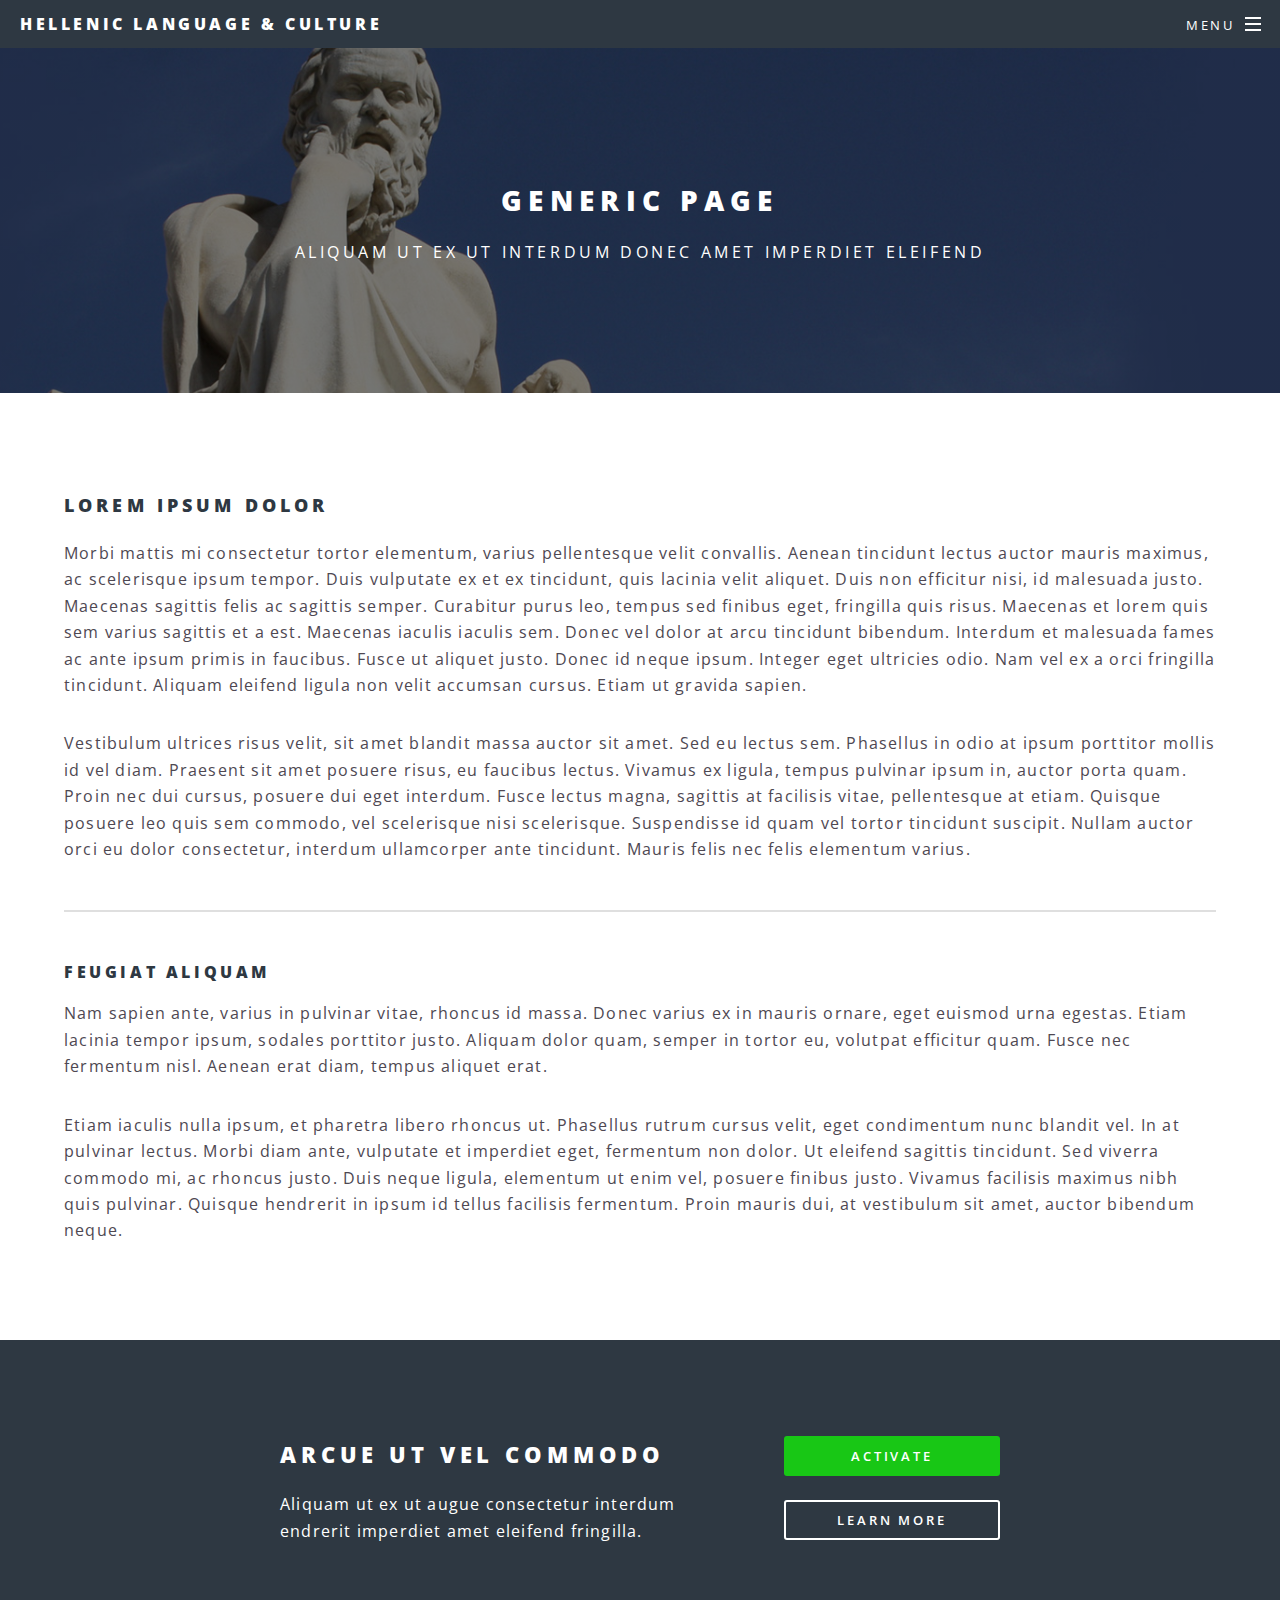
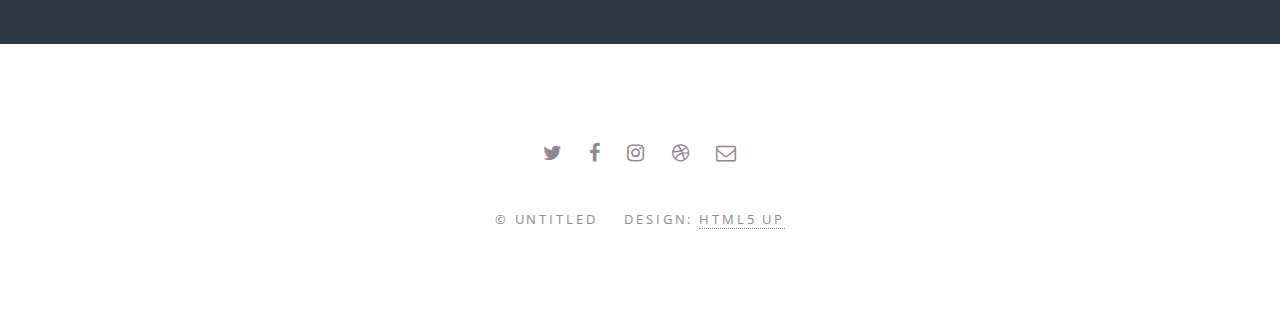
<file: generic.html>
<!DOCTYPE HTML>
<!--
	Spectral by HTML5 UP
	html5up.net | @ajlkn
	Free for personal and commercial use under the CCA 3.0 license (html5up.net/license)
-->
<html>
	<head>
		<title>Generic - Spectral by HTML5 UP</title>
		<meta charset="utf-8" />
		<meta name="viewport" content="width=device-width, initial-scale=1" />
		<!--[if lte IE 8]><script src="assets/js/ie/html5shiv.js"></script><![endif]-->
		<link rel="stylesheet" href="assets/css/main.css" />
		<!--[if lte IE 8]><link rel="stylesheet" href="assets/css/ie8.css" /><![endif]-->
		<!--[if lte IE 9]><link rel="stylesheet" href="assets/css/ie9.css" /><![endif]-->
	</head>
	<body>

		<!-- Page Wrapper -->
			<div id="page-wrapper">

				<!-- Header -->
					<header id="header">
						<h1><a href="index.html">Hellenic Language & Culture</a></h1>
						<nav id="nav">
							<ul>
								<li class="special">
									<a href="#menu" class="menuToggle"><span>Menu</span></a>
									<div id="menu">
										<ul>
											<li><a href="index.html">Home</a></li>
											<li><a href="generic.html">Generic</a></li>
											<li><a href="elements.html">Elements</a></li>
											<li><a href="#">Sign Up</a></li>
											<li><a href="#">Log In</a></li>
										</ul>
									</div>
								</li>
							</ul>
						</nav>
					</header>

				<!-- Main -->
					<article id="main">
						<header>
							<h2>Generic Page</h2>
							<p>Aliquam ut ex ut interdum donec amet imperdiet eleifend</p>
						</header>
						<section class="wrapper style5">
							<div class="inner">

								<h3>Lorem ipsum dolor</h3>
								<p>Morbi mattis mi consectetur tortor elementum, varius pellentesque velit convallis. Aenean tincidunt lectus auctor mauris maximus, ac scelerisque ipsum tempor. Duis vulputate ex et ex tincidunt, quis lacinia velit aliquet. Duis non efficitur nisi, id malesuada justo. Maecenas sagittis felis ac sagittis semper. Curabitur purus leo, tempus sed finibus eget, fringilla quis risus. Maecenas et lorem quis sem varius sagittis et a est. Maecenas iaculis iaculis sem. Donec vel dolor at arcu tincidunt bibendum. Interdum et malesuada fames ac ante ipsum primis in faucibus. Fusce ut aliquet justo. Donec id neque ipsum. Integer eget ultricies odio. Nam vel ex a orci fringilla tincidunt. Aliquam eleifend ligula non velit accumsan cursus. Etiam ut gravida sapien.</p>

								<p>Vestibulum ultrices risus velit, sit amet blandit massa auctor sit amet. Sed eu lectus sem. Phasellus in odio at ipsum porttitor mollis id vel diam. Praesent sit amet posuere risus, eu faucibus lectus. Vivamus ex ligula, tempus pulvinar ipsum in, auctor porta quam. Proin nec dui cursus, posuere dui eget interdum. Fusce lectus magna, sagittis at facilisis vitae, pellentesque at etiam. Quisque posuere leo quis sem commodo, vel scelerisque nisi scelerisque. Suspendisse id quam vel tortor tincidunt suscipit. Nullam auctor orci eu dolor consectetur, interdum ullamcorper ante tincidunt. Mauris felis nec felis elementum varius.</p>

								<hr />

								<h4>Feugiat aliquam</h4>
								<p>Nam sapien ante, varius in pulvinar vitae, rhoncus id massa. Donec varius ex in mauris ornare, eget euismod urna egestas. Etiam lacinia tempor ipsum, sodales porttitor justo. Aliquam dolor quam, semper in tortor eu, volutpat efficitur quam. Fusce nec fermentum nisl. Aenean erat diam, tempus aliquet erat.</p>

								<p>Etiam iaculis nulla ipsum, et pharetra libero rhoncus ut. Phasellus rutrum cursus velit, eget condimentum nunc blandit vel. In at pulvinar lectus. Morbi diam ante, vulputate et imperdiet eget, fermentum non dolor. Ut eleifend sagittis tincidunt. Sed viverra commodo mi, ac rhoncus justo. Duis neque ligula, elementum ut enim vel, posuere finibus justo. Vivamus facilisis maximus nibh quis pulvinar. Quisque hendrerit in ipsum id tellus facilisis fermentum. Proin mauris dui, at vestibulum sit amet, auctor bibendum neque.</p>

							</div>
						</section>
					</article>
				<!-- CTA -->
					<section id="cta" class="wrapper style4">
						<div class="inner">
							<header>
								<h2>Arcue ut vel commodo</h2>
								<p>Aliquam ut ex ut augue consectetur interdum endrerit imperdiet amet eleifend fringilla.</p>
							</header>
							<ul class="actions vertical">
								<li><a href="#" class="button fit special">Activate</a></li>
								<li><a href="#" class="button fit">Learn More</a></li>
							</ul>
						</div>
					</section>


				<!-- Footer -->
					<footer id="footer">
						<ul class="icons">
							<li><a href="#" class="icon fa-twitter"><span class="label">Twitter</span></a></li>
							<li><a href="#" class="icon fa-facebook"><span class="label">Facebook</span></a></li>
							<li><a href="#" class="icon fa-instagram"><span class="label">Instagram</span></a></li>
							<li><a href="#" class="icon fa-dribbble"><span class="label">Dribbble</span></a></li>
							<li><a href="#" class="icon fa-envelope-o"><span class="label">Email</span></a></li>
						</ul>
						<ul class="copyright">
							<li>&copy; Untitled</li><li>Design: <a href="http://html5up.net">HTML5 UP</a></li>
						</ul>
					</footer>

			</div>

		<!-- Scripts -->
			<script src="assets/js/jquery.min.js"></script>
			<script src="assets/js/jquery.scrollex.min.js"></script>
			<script src="assets/js/jquery.scrolly.min.js"></script>
			<script src="assets/js/skel.min.js"></script>
			<script src="assets/js/util.js"></script>
			<!--[if lte IE 8]><script src="assets/js/ie/respond.min.js"></script><![endif]-->
			<script src="assets/js/main.js"></script>

	</body>
</html>
</file>
<file: assets/css/ie8.css>
/*
	Spectral by HTML5 UP
	html5up.net | @ajlkn
	Free for personal and commercial use under the CCA 3.0 license (html5up.net/license)
*/

/* Icon */

	.icon.major {
		border: none;
	}

		.icon.major:before {
			font-size: 3em;
		}

/* Form */

	label {
		color: #2E3842;
	}

	input[type="text"],
	input[type="password"],
	input[type="email"],
	select,
	textarea {
		border: solid 1px #dfdfdf;
	}

/* Button */

	input[type="submit"],
	input[type="reset"],
	input[type="button"],
	button,
	.button {
		border: solid 2px #dfdfdf;
	}

		input[type="submit"].special,
		input[type="reset"].special,
		input[type="button"].special,
		button.special,
		.button.special {
			border: 0 !important;
		}

/* Page Wrapper + Menu */

	#menu {
		display: none;
	}

	body.is-menu-visible #menu {
		display: block;
	}

/* Header */

	#header nav > ul > li > a.menuToggle:after {
		display: none;
	}

/* Banner + Wrapper (style4) */

	#banner,
	.wrapper.style4 {
		-ms-behavior: url("assets/js/ie/backgroundsize.min.htc");
	}

		#banner:before,
		.wrapper.style4:before {
			display: none;
		}

/* Banner */

	#banner .more {
		height: 4em;
	}

		#banner .more:after {
			display: none;
		}

/* Main */

	#main > header {
		-ms-behavior: url("assets/js/ie/backgroundsize.min.htc");
	}

		#main > header:before {
			display: none;
		}
</file>
<file: assets/css/ie9.css>
/*
	Spectral by HTML5 UP
	html5up.net | @ajlkn
	Free for personal and commercial use under the CCA 3.0 license (html5up.net/license)
*/

/* Spotlight */

	.spotlight {
		display: block;
	}

		.spotlight .image {
			display: inline-block;
			vertical-align: top;
		}

		.spotlight .content {
			padding: 4em 4em 2em 4em ;
			display: inline-block;
		}

		.spotlight:after {
			clear: both;
			content: '';
			display: block;
		}

/* Features */

	.features {
		display: block;
	}

		.features li {
			float: left;
		}

		.features:after {
			content: '';
			display: block;
			clear: both;
		}

/* Banner + Wrapper (style4) */

	#banner,
	.wrapper.style4 {
		background-image: url("../../images/banner.jpg");
		background-position: center center;
		background-repeat: no-repeat;
		background-size: cover;
		position: relative;
	}

		#banner:before,
		.wrapper.style4:before {
			background: #000000;
			content: '';
			height: 100%;
			left: 0;
			opacity: 0.5;
			position: absolute;
			top: 0;
			width: 100%;
		}

		#banner .inner,
		.wrapper.style4 .inner {
			position: relative;
			z-index: 1;
		}

/* Banner */

	#banner {
		padding: 14em 0 12em 0 ;
		height: auto;
	}

		#banner:after {
			display: none;
		}

/* CTA */

	#cta .inner header {
		float: left;
	}

	#cta .inner .actions {
		float: left;
	}

	#cta .inner:after {
		clear: both;
		content: '';
		display: block;
	}

/* Main */

	#main > header {
		background-image: url("../../images/banner.jpg");
		background-position: center center;
		background-repeat: no-repeat;
		background-size: cover;
		position: relative;
	}

		#main > header:before {
			background: #000000;
			content: '';
			height: 100%;
			left: 0;
			opacity: 0.5;
			position: absolute;
			top: 0;
			width: 100%;
		}

		#main > header > * {
			position: relative;
			z-index: 1;
		}
</file>
<file: assets/css/main.css>
@import url(font-awesome.min.css);
@import url("https://fonts.googleapis.com/css?family=Open+Sans:400,400italic,600,600italic,800,800italic");

/*
	Spectral by HTML5 UP
	html5up.net | @ajlkn
	Free for personal and commercial use under the CCA 3.0 license (html5up.net/license)
*/

/* Reset */

	html, body, div, span, applet, object, iframe, h1, h2, h3, h4, h5, h6, p, blockquote, pre, a, abbr, acronym, address, big, cite, code, del, dfn, em, img, ins, kbd, q, s, samp, small, strike, strong, sub, sup, tt, var, b, u, i, center, dl, dt, dd, ol, ul, li, fieldset, form, label, legend, table, caption, tbody, tfoot, thead, tr, th, td, article, aside, canvas, details, embed, figure, figcaption, footer, header, hgroup, menu, nav, output, ruby, section, summary, time, mark, audio, video {
		margin: 0;
		padding: 0;
		border: 0;
		font-size: 100%;
		font: inherit;
		vertical-align: baseline;
	}

	article, aside, details, figcaption, figure, footer, header, hgroup, menu, nav, section {
		display: block;
	}

	body {
		line-height: 1;
	}

	ol, ul {
		list-style: none;
	}

	blockquote, q {
		quotes: none;
	}

	blockquote:before, blockquote:after, q:before, q:after {
		content: '';
		content: none;
	}

	table {
		border-collapse: collapse;
		border-spacing: 0;
	}

	body {
		-webkit-text-size-adjust: none;
	}

/* Box Model */

	*, *:before, *:after {
		-moz-box-sizing: border-box;
		-webkit-box-sizing: border-box;
		box-sizing: border-box;
	}

/* Grid */

	.row {
		border-bottom: solid 1px transparent;
		-moz-box-sizing: border-box;
		-webkit-box-sizing: border-box;
		box-sizing: border-box;
	}

	.row > * {
		float: left;
		-moz-box-sizing: border-box;
		-webkit-box-sizing: border-box;
		box-sizing: border-box;
	}

	.row:after, .row:before {
		content: '';
		display: block;
		clear: both;
		height: 0;
	}

	.row.uniform > * > :first-child {
		margin-top: 0;
	}

	.row.uniform > * > :last-child {
		margin-bottom: 0;
	}

	.row.\30 \25 > * {
		padding: 0 0 0 0em;
	}

	.row.\30 \25 {
		margin: 0 0 -1px 0em;
	}

	.row.uniform.\30 \25 > * {
		padding: 0em 0 0 0em;
	}

	.row.uniform.\30 \25 {
		margin: 0em 0 -1px 0em;
	}

	.row > * {
		padding: 0 0 0 1.5em;
	}

	.row {
		margin: 0 0 -1px -1.5em;
	}

	.row.uniform > * {
		padding: 1.5em 0 0 1.5em;
	}

	.row.uniform {
		margin: -1.5em 0 -1px -1.5em;
	}

	.row.\32 00\25 > * {
		padding: 0 0 0 3em;
	}

	.row.\32 00\25 {
		margin: 0 0 -1px -3em;
	}

	.row.uniform.\32 00\25 > * {
		padding: 3em 0 0 3em;
	}

	.row.uniform.\32 00\25 {
		margin: -3em 0 -1px -3em;
	}

	.row.\31 50\25 > * {
		padding: 0 0 0 2.25em;
	}

	.row.\31 50\25 {
		margin: 0 0 -1px -2.25em;
	}

	.row.uniform.\31 50\25 > * {
		padding: 2.25em 0 0 2.25em;
	}

	.row.uniform.\31 50\25 {
		margin: -2.25em 0 -1px -2.25em;
	}

	.row.\35 0\25 > * {
		padding: 0 0 0 0.75em;
	}

	.row.\35 0\25 {
		margin: 0 0 -1px -0.75em;
	}

	.row.uniform.\35 0\25 > * {
		padding: 0.75em 0 0 0.75em;
	}

	.row.uniform.\35 0\25 {
		margin: -0.75em 0 -1px -0.75em;
	}

	.row.\32 5\25 > * {
		padding: 0 0 0 0.375em;
	}

	.row.\32 5\25 {
		margin: 0 0 -1px -0.375em;
	}

	.row.uniform.\32 5\25 > * {
		padding: 0.375em 0 0 0.375em;
	}

	.row.uniform.\32 5\25 {
		margin: -0.375em 0 -1px -0.375em;
	}

	.\31 2u, .\31 2u\24 {
		width: 100%;
		clear: none;
		margin-left: 0;
	}

	.\31 1u, .\31 1u\24 {
		width: 91.6666666667%;
		clear: none;
		margin-left: 0;
	}

	.\31 0u, .\31 0u\24 {
		width: 83.3333333333%;
		clear: none;
		margin-left: 0;
	}

	.\39 u, .\39 u\24 {
		width: 75%;
		clear: none;
		margin-left: 0;
	}

	.\38 u, .\38 u\24 {
		width: 66.6666666667%;
		clear: none;
		margin-left: 0;
	}

	.\37 u, .\37 u\24 {
		width: 58.3333333333%;
		clear: none;
		margin-left: 0;
	}

	.\36 u, .\36 u\24 {
		width: 50%;
		clear: none;
		margin-left: 0;
	}

	.\35 u, .\35 u\24 {
		width: 41.6666666667%;
		clear: none;
		margin-left: 0;
	}

	.\34 u, .\34 u\24 {
		width: 33.3333333333%;
		clear: none;
		margin-left: 0;
	}

	.\33 u, .\33 u\24 {
		width: 25%;
		clear: none;
		margin-left: 0;
	}

	.\32 u, .\32 u\24 {
		width: 16.6666666667%;
		clear: none;
		margin-left: 0;
	}

	.\31 u, .\31 u\24 {
		width: 8.3333333333%;
		clear: none;
		margin-left: 0;
	}

	.\31 2u\24 + *,
	.\31 1u\24 + *,
	.\31 0u\24 + *,
	.\39 u\24 + *,
	.\38 u\24 + *,
	.\37 u\24 + *,
	.\36 u\24 + *,
	.\35 u\24 + *,
	.\34 u\24 + *,
	.\33 u\24 + *,
	.\32 u\24 + *,
	.\31 u\24 + * {
		clear: left;
	}

	.\-11u {
		margin-left: 91.66667%;
	}

	.\-10u {
		margin-left: 83.33333%;
	}

	.\-9u {
		margin-left: 75%;
	}

	.\-8u {
		margin-left: 66.66667%;
	}

	.\-7u {
		margin-left: 58.33333%;
	}

	.\-6u {
		margin-left: 50%;
	}

	.\-5u {
		margin-left: 41.66667%;
	}

	.\-4u {
		margin-left: 33.33333%;
	}

	.\-3u {
		margin-left: 25%;
	}

	.\-2u {
		margin-left: 16.66667%;
	}

	.\-1u {
		margin-left: 8.33333%;
	}

	@media screen and (max-width: 1680px) {

		.row > * {
			padding: 0 0 0 1.5em;
		}

		.row {
			margin: 0 0 -1px -1.5em;
		}

		.row.uniform > * {
			padding: 1.5em 0 0 1.5em;
		}

		.row.uniform {
			margin: -1.5em 0 -1px -1.5em;
		}

		.row.\32 00\25 > * {
			padding: 0 0 0 3em;
		}

		.row.\32 00\25 {
			margin: 0 0 -1px -3em;
		}

		.row.uniform.\32 00\25 > * {
			padding: 3em 0 0 3em;
		}

		.row.uniform.\32 00\25 {
			margin: -3em 0 -1px -3em;
		}

		.row.\31 50\25 > * {
			padding: 0 0 0 2.25em;
		}

		.row.\31 50\25 {
			margin: 0 0 -1px -2.25em;
		}

		.row.uniform.\31 50\25 > * {
			padding: 2.25em 0 0 2.25em;
		}

		.row.uniform.\31 50\25 {
			margin: -2.25em 0 -1px -2.25em;
		}

		.row.\35 0\25 > * {
			padding: 0 0 0 0.75em;
		}

		.row.\35 0\25 {
			margin: 0 0 -1px -0.75em;
		}

		.row.uniform.\35 0\25 > * {
			padding: 0.75em 0 0 0.75em;
		}

		.row.uniform.\35 0\25 {
			margin: -0.75em 0 -1px -0.75em;
		}

		.row.\32 5\25 > * {
			padding: 0 0 0 0.375em;
		}

		.row.\32 5\25 {
			margin: 0 0 -1px -0.375em;
		}

		.row.uniform.\32 5\25 > * {
			padding: 0.375em 0 0 0.375em;
		}

		.row.uniform.\32 5\25 {
			margin: -0.375em 0 -1px -0.375em;
		}

		.\31 2u\28xlarge\29, .\31 2u\24\28xlarge\29 {
			width: 100%;
			clear: none;
			margin-left: 0;
		}

		.\31 1u\28xlarge\29, .\31 1u\24\28xlarge\29 {
			width: 91.6666666667%;
			clear: none;
			margin-left: 0;
		}

		.\31 0u\28xlarge\29, .\31 0u\24\28xlarge\29 {
			width: 83.3333333333%;
			clear: none;
			margin-left: 0;
		}

		.\39 u\28xlarge\29, .\39 u\24\28xlarge\29 {
			width: 75%;
			clear: none;
			margin-left: 0;
		}

		.\38 u\28xlarge\29, .\38 u\24\28xlarge\29 {
			width: 66.6666666667%;
			clear: none;
			margin-left: 0;
		}

		.\37 u\28xlarge\29, .\37 u\24\28xlarge\29 {
			width: 58.3333333333%;
			clear: none;
			margin-left: 0;
		}

		.\36 u\28xlarge\29, .\36 u\24\28xlarge\29 {
			width: 50%;
			clear: none;
			margin-left: 0;
		}

		.\35 u\28xlarge\29, .\35 u\24\28xlarge\29 {
			width: 41.6666666667%;
			clear: none;
			margin-left: 0;
		}

		.\34 u\28xlarge\29, .\34 u\24\28xlarge\29 {
			width: 33.3333333333%;
			clear: none;
			margin-left: 0;
		}

		.\33 u\28xlarge\29, .\33 u\24\28xlarge\29 {
			width: 25%;
			clear: none;
			margin-left: 0;
		}

		.\32 u\28xlarge\29, .\32 u\24\28xlarge\29 {
			width: 16.6666666667%;
			clear: none;
			margin-left: 0;
		}

		.\31 u\28xlarge\29, .\31 u\24\28xlarge\29 {
			width: 8.3333333333%;
			clear: none;
			margin-left: 0;
		}

		.\31 2u\24\28xlarge\29 + *,
		.\31 1u\24\28xlarge\29 + *,
		.\31 0u\24\28xlarge\29 + *,
		.\39 u\24\28xlarge\29 + *,
		.\38 u\24\28xlarge\29 + *,
		.\37 u\24\28xlarge\29 + *,
		.\36 u\24\28xlarge\29 + *,
		.\35 u\24\28xlarge\29 + *,
		.\34 u\24\28xlarge\29 + *,
		.\33 u\24\28xlarge\29 + *,
		.\32 u\24\28xlarge\29 + *,
		.\31 u\24\28xlarge\29 + * {
			clear: left;
		}

		.\-11u\28xlarge\29 {
			margin-left: 91.66667%;
		}

		.\-10u\28xlarge\29 {
			margin-left: 83.33333%;
		}

		.\-9u\28xlarge\29 {
			margin-left: 75%;
		}

		.\-8u\28xlarge\29 {
			margin-left: 66.66667%;
		}

		.\-7u\28xlarge\29 {
			margin-left: 58.33333%;
		}

		.\-6u\28xlarge\29 {
			margin-left: 50%;
		}

		.\-5u\28xlarge\29 {
			margin-left: 41.66667%;
		}

		.\-4u\28xlarge\29 {
			margin-left: 33.33333%;
		}

		.\-3u\28xlarge\29 {
			margin-left: 25%;
		}

		.\-2u\28xlarge\29 {
			margin-left: 16.66667%;
		}

		.\-1u\28xlarge\29 {
			margin-left: 8.33333%;
		}

	}

	@media screen and (max-width: 1280px) {

		.row > * {
			padding: 0 0 0 1.5em;
		}

		.row {
			margin: 0 0 -1px -1.5em;
		}

		.row.uniform > * {
			padding: 1.5em 0 0 1.5em;
		}

		.row.uniform {
			margin: -1.5em 0 -1px -1.5em;
		}

		.row.\32 00\25 > * {
			padding: 0 0 0 3em;
		}

		.row.\32 00\25 {
			margin: 0 0 -1px -3em;
		}

		.row.uniform.\32 00\25 > * {
			padding: 3em 0 0 3em;
		}

		.row.uniform.\32 00\25 {
			margin: -3em 0 -1px -3em;
		}

		.row.\31 50\25 > * {
			padding: 0 0 0 2.25em;
		}

		.row.\31 50\25 {
			margin: 0 0 -1px -2.25em;
		}

		.row.uniform.\31 50\25 > * {
			padding: 2.25em 0 0 2.25em;
		}

		.row.uniform.\31 50\25 {
			margin: -2.25em 0 -1px -2.25em;
		}

		.row.\35 0\25 > * {
			padding: 0 0 0 0.75em;
		}

		.row.\35 0\25 {
			margin: 0 0 -1px -0.75em;
		}

		.row.uniform.\35 0\25 > * {
			padding: 0.75em 0 0 0.75em;
		}

		.row.uniform.\35 0\25 {
			margin: -0.75em 0 -1px -0.75em;
		}

		.row.\32 5\25 > * {
			padding: 0 0 0 0.375em;
		}

		.row.\32 5\25 {
			margin: 0 0 -1px -0.375em;
		}

		.row.uniform.\32 5\25 > * {
			padding: 0.375em 0 0 0.375em;
		}

		.row.uniform.\32 5\25 {
			margin: -0.375em 0 -1px -0.375em;
		}

		.\31 2u\28large\29, .\31 2u\24\28large\29 {
			width: 100%;
			clear: none;
			margin-left: 0;
		}

		.\31 1u\28large\29, .\31 1u\24\28large\29 {
			width: 91.6666666667%;
			clear: none;
			margin-left: 0;
		}

		.\31 0u\28large\29, .\31 0u\24\28large\29 {
			width: 83.3333333333%;
			clear: none;
			margin-left: 0;
		}

		.\39 u\28large\29, .\39 u\24\28large\29 {
			width: 75%;
			clear: none;
			margin-left: 0;
		}

		.\38 u\28large\29, .\38 u\24\28large\29 {
			width: 66.6666666667%;
			clear: none;
			margin-left: 0;
		}

		.\37 u\28large\29, .\37 u\24\28large\29 {
			width: 58.3333333333%;
			clear: none;
			margin-left: 0;
		}

		.\36 u\28large\29, .\36 u\24\28large\29 {
			width: 50%;
			clear: none;
			margin-left: 0;
		}

		.\35 u\28large\29, .\35 u\24\28large\29 {
			width: 41.6666666667%;
			clear: none;
			margin-left: 0;
		}

		.\34 u\28large\29, .\34 u\24\28large\29 {
			width: 33.3333333333%;
			clear: none;
			margin-left: 0;
		}

		.\33 u\28large\29, .\33 u\24\28large\29 {
			width: 25%;
			clear: none;
			margin-left: 0;
		}

		.\32 u\28large\29, .\32 u\24\28large\29 {
			width: 16.6666666667%;
			clear: none;
			margin-left: 0;
		}

		.\31 u\28large\29, .\31 u\24\28large\29 {
			width: 8.3333333333%;
			clear: none;
			margin-left: 0;
		}

		.\31 2u\24\28large\29 + *,
		.\31 1u\24\28large\29 + *,
		.\31 0u\24\28large\29 + *,
		.\39 u\24\28large\29 + *,
		.\38 u\24\28large\29 + *,
		.\37 u\24\28large\29 + *,
		.\36 u\24\28large\29 + *,
		.\35 u\24\28large\29 + *,
		.\34 u\24\28large\29 + *,
		.\33 u\24\28large\29 + *,
		.\32 u\24\28large\29 + *,
		.\31 u\24\28large\29 + * {
			clear: left;
		}

		.\-11u\28large\29 {
			margin-left: 91.66667%;
		}

		.\-10u\28large\29 {
			margin-left: 83.33333%;
		}

		.\-9u\28large\29 {
			margin-left: 75%;
		}

		.\-8u\28large\29 {
			margin-left: 66.66667%;
		}

		.\-7u\28large\29 {
			margin-left: 58.33333%;
		}

		.\-6u\28large\29 {
			margin-left: 50%;
		}

		.\-5u\28large\29 {
			margin-left: 41.66667%;
		}

		.\-4u\28large\29 {
			margin-left: 33.33333%;
		}

		.\-3u\28large\29 {
			margin-left: 25%;
		}

		.\-2u\28large\29 {
			margin-left: 16.66667%;
		}

		.\-1u\28large\29 {
			margin-left: 8.33333%;
		}

	}

	@media screen and (max-width: 980px) {

		.row > * {
			padding: 0 0 0 1.5em;
		}

		.row {
			margin: 0 0 -1px -1.5em;
		}

		.row.uniform > * {
			padding: 1.5em 0 0 1.5em;
		}

		.row.uniform {
			margin: -1.5em 0 -1px -1.5em;
		}

		.row.\32 00\25 > * {
			padding: 0 0 0 3em;
		}

		.row.\32 00\25 {
			margin: 0 0 -1px -3em;
		}

		.row.uniform.\32 00\25 > * {
			padding: 3em 0 0 3em;
		}

		.row.uniform.\32 00\25 {
			margin: -3em 0 -1px -3em;
		}

		.row.\31 50\25 > * {
			padding: 0 0 0 2.25em;
		}

		.row.\31 50\25 {
			margin: 0 0 -1px -2.25em;
		}

		.row.uniform.\31 50\25 > * {
			padding: 2.25em 0 0 2.25em;
		}

		.row.uniform.\31 50\25 {
			margin: -2.25em 0 -1px -2.25em;
		}

		.row.\35 0\25 > * {
			padding: 0 0 0 0.75em;
		}

		.row.\35 0\25 {
			margin: 0 0 -1px -0.75em;
		}

		.row.uniform.\35 0\25 > * {
			padding: 0.75em 0 0 0.75em;
		}

		.row.uniform.\35 0\25 {
			margin: -0.75em 0 -1px -0.75em;
		}

		.row.\32 5\25 > * {
			padding: 0 0 0 0.375em;
		}

		.row.\32 5\25 {
			margin: 0 0 -1px -0.375em;
		}

		.row.uniform.\32 5\25 > * {
			padding: 0.375em 0 0 0.375em;
		}

		.row.uniform.\32 5\25 {
			margin: -0.375em 0 -1px -0.375em;
		}

		.\31 2u\28medium\29, .\31 2u\24\28medium\29 {
			width: 100%;
			clear: none;
			margin-left: 0;
		}

		.\31 1u\28medium\29, .\31 1u\24\28medium\29 {
			width: 91.6666666667%;
			clear: none;
			margin-left: 0;
		}

		.\31 0u\28medium\29, .\31 0u\24\28medium\29 {
			width: 83.3333333333%;
			clear: none;
			margin-left: 0;
		}

		.\39 u\28medium\29, .\39 u\24\28medium\29 {
			width: 75%;
			clear: none;
			margin-left: 0;
		}

		.\38 u\28medium\29, .\38 u\24\28medium\29 {
			width: 66.6666666667%;
			clear: none;
			margin-left: 0;
		}

		.\37 u\28medium\29, .\37 u\24\28medium\29 {
			width: 58.3333333333%;
			clear: none;
			margin-left: 0;
		}

		.\36 u\28medium\29, .\36 u\24\28medium\29 {
			width: 50%;
			clear: none;
			margin-left: 0;
		}

		.\35 u\28medium\29, .\35 u\24\28medium\29 {
			width: 41.6666666667%;
			clear: none;
			margin-left: 0;
		}

		.\34 u\28medium\29, .\34 u\24\28medium\29 {
			width: 33.3333333333%;
			clear: none;
			margin-left: 0;
		}

		.\33 u\28medium\29, .\33 u\24\28medium\29 {
			width: 25%;
			clear: none;
			margin-left: 0;
		}

		.\32 u\28medium\29, .\32 u\24\28medium\29 {
			width: 16.6666666667%;
			clear: none;
			margin-left: 0;
		}

		.\31 u\28medium\29, .\31 u\24\28medium\29 {
			width: 8.3333333333%;
			clear: none;
			margin-left: 0;
		}

		.\31 2u\24\28medium\29 + *,
		.\31 1u\24\28medium\29 + *,
		.\31 0u\24\28medium\29 + *,
		.\39 u\24\28medium\29 + *,
		.\38 u\24\28medium\29 + *,
		.\37 u\24\28medium\29 + *,
		.\36 u\24\28medium\29 + *,
		.\35 u\24\28medium\29 + *,
		.\34 u\24\28medium\29 + *,
		.\33 u\24\28medium\29 + *,
		.\32 u\24\28medium\29 + *,
		.\31 u\24\28medium\29 + * {
			clear: left;
		}

		.\-11u\28medium\29 {
			margin-left: 91.66667%;
		}

		.\-10u\28medium\29 {
			margin-left: 83.33333%;
		}

		.\-9u\28medium\29 {
			margin-left: 75%;
		}

		.\-8u\28medium\29 {
			margin-left: 66.66667%;
		}

		.\-7u\28medium\29 {
			margin-left: 58.33333%;
		}

		.\-6u\28medium\29 {
			margin-left: 50%;
		}

		.\-5u\28medium\29 {
			margin-left: 41.66667%;
		}

		.\-4u\28medium\29 {
			margin-left: 33.33333%;
		}

		.\-3u\28medium\29 {
			margin-left: 25%;
		}

		.\-2u\28medium\29 {
			margin-left: 16.66667%;
		}

		.\-1u\28medium\29 {
			margin-left: 8.33333%;
		}

	}

	@media screen and (max-width: 736px) {

		.row > * {
			padding: 0 0 0 1.5em;
		}

		.row {
			margin: 0 0 -1px -1.5em;
		}

		.row.uniform > * {
			padding: 1.5em 0 0 1.5em;
		}

		.row.uniform {
			margin: -1.5em 0 -1px -1.5em;
		}

		.row.\32 00\25 > * {
			padding: 0 0 0 3em;
		}

		.row.\32 00\25 {
			margin: 0 0 -1px -3em;
		}

		.row.uniform.\32 00\25 > * {
			padding: 3em 0 0 3em;
		}

		.row.uniform.\32 00\25 {
			margin: -3em 0 -1px -3em;
		}

		.row.\31 50\25 > * {
			padding: 0 0 0 2.25em;
		}

		.row.\31 50\25 {
			margin: 0 0 -1px -2.25em;
		}

		.row.uniform.\31 50\25 > * {
			padding: 2.25em 0 0 2.25em;
		}

		.row.uniform.\31 50\25 {
			margin: -2.25em 0 -1px -2.25em;
		}

		.row.\35 0\25 > * {
			padding: 0 0 0 0.75em;
		}

		.row.\35 0\25 {
			margin: 0 0 -1px -0.75em;
		}

		.row.uniform.\35 0\25 > * {
			padding: 0.75em 0 0 0.75em;
		}

		.row.uniform.\35 0\25 {
			margin: -0.75em 0 -1px -0.75em;
		}

		.row.\32 5\25 > * {
			padding: 0 0 0 0.375em;
		}

		.row.\32 5\25 {
			margin: 0 0 -1px -0.375em;
		}

		.row.uniform.\32 5\25 > * {
			padding: 0.375em 0 0 0.375em;
		}

		.row.uniform.\32 5\25 {
			margin: -0.375em 0 -1px -0.375em;
		}

		.\31 2u\28small\29, .\31 2u\24\28small\29 {
			width: 100%;
			clear: none;
			margin-left: 0;
		}

		.\31 1u\28small\29, .\31 1u\24\28small\29 {
			width: 91.6666666667%;
			clear: none;
			margin-left: 0;
		}

		.\31 0u\28small\29, .\31 0u\24\28small\29 {
			width: 83.3333333333%;
			clear: none;
			margin-left: 0;
		}

		.\39 u\28small\29, .\39 u\24\28small\29 {
			width: 75%;
			clear: none;
			margin-left: 0;
		}

		.\38 u\28small\29, .\38 u\24\28small\29 {
			width: 66.6666666667%;
			clear: none;
			margin-left: 0;
		}

		.\37 u\28small\29, .\37 u\24\28small\29 {
			width: 58.3333333333%;
			clear: none;
			margin-left: 0;
		}

		.\36 u\28small\29, .\36 u\24\28small\29 {
			width: 50%;
			clear: none;
			margin-left: 0;
		}

		.\35 u\28small\29, .\35 u\24\28small\29 {
			width: 41.6666666667%;
			clear: none;
			margin-left: 0;
		}

		.\34 u\28small\29, .\34 u\24\28small\29 {
			width: 33.3333333333%;
			clear: none;
			margin-left: 0;
		}

		.\33 u\28small\29, .\33 u\24\28small\29 {
			width: 25%;
			clear: none;
			margin-left: 0;
		}

		.\32 u\28small\29, .\32 u\24\28small\29 {
			width: 16.6666666667%;
			clear: none;
			margin-left: 0;
		}

		.\31 u\28small\29, .\31 u\24\28small\29 {
			width: 8.3333333333%;
			clear: none;
			margin-left: 0;
		}

		.\31 2u\24\28small\29 + *,
		.\31 1u\24\28small\29 + *,
		.\31 0u\24\28small\29 + *,
		.\39 u\24\28small\29 + *,
		.\38 u\24\28small\29 + *,
		.\37 u\24\28small\29 + *,
		.\36 u\24\28small\29 + *,
		.\35 u\24\28small\29 + *,
		.\34 u\24\28small\29 + *,
		.\33 u\24\28small\29 + *,
		.\32 u\24\28small\29 + *,
		.\31 u\24\28small\29 + * {
			clear: left;
		}

		.\-11u\28small\29 {
			margin-left: 91.66667%;
		}

		.\-10u\28small\29 {
			margin-left: 83.33333%;
		}

		.\-9u\28small\29 {
			margin-left: 75%;
		}

		.\-8u\28small\29 {
			margin-left: 66.66667%;
		}

		.\-7u\28small\29 {
			margin-left: 58.33333%;
		}

		.\-6u\28small\29 {
			margin-left: 50%;
		}

		.\-5u\28small\29 {
			margin-left: 41.66667%;
		}

		.\-4u\28small\29 {
			margin-left: 33.33333%;
		}

		.\-3u\28small\29 {
			margin-left: 25%;
		}

		.\-2u\28small\29 {
			margin-left: 16.66667%;
		}

		.\-1u\28small\29 {
			margin-left: 8.33333%;
		}

	}

	@media screen and (max-width: 480px) {

		.row > * {
			padding: 0 0 0 1.5em;
		}

		.row {
			margin: 0 0 -1px -1.5em;
		}

		.row.uniform > * {
			padding: 1.5em 0 0 1.5em;
		}

		.row.uniform {
			margin: -1.5em 0 -1px -1.5em;
		}

		.row.\32 00\25 > * {
			padding: 0 0 0 3em;
		}

		.row.\32 00\25 {
			margin: 0 0 -1px -3em;
		}

		.row.uniform.\32 00\25 > * {
			padding: 3em 0 0 3em;
		}

		.row.uniform.\32 00\25 {
			margin: -3em 0 -1px -3em;
		}

		.row.\31 50\25 > * {
			padding: 0 0 0 2.25em;
		}

		.row.\31 50\25 {
			margin: 0 0 -1px -2.25em;
		}

		.row.uniform.\31 50\25 > * {
			padding: 2.25em 0 0 2.25em;
		}

		.row.uniform.\31 50\25 {
			margin: -2.25em 0 -1px -2.25em;
		}

		.row.\35 0\25 > * {
			padding: 0 0 0 0.75em;
		}

		.row.\35 0\25 {
			margin: 0 0 -1px -0.75em;
		}

		.row.uniform.\35 0\25 > * {
			padding: 0.75em 0 0 0.75em;
		}

		.row.uniform.\35 0\25 {
			margin: -0.75em 0 -1px -0.75em;
		}

		.row.\32 5\25 > * {
			padding: 0 0 0 0.375em;
		}

		.row.\32 5\25 {
			margin: 0 0 -1px -0.375em;
		}

		.row.uniform.\32 5\25 > * {
			padding: 0.375em 0 0 0.375em;
		}

		.row.uniform.\32 5\25 {
			margin: -0.375em 0 -1px -0.375em;
		}

		.\31 2u\28xsmall\29, .\31 2u\24\28xsmall\29 {
			width: 100%;
			clear: none;
			margin-left: 0;
		}

		.\31 1u\28xsmall\29, .\31 1u\24\28xsmall\29 {
			width: 91.6666666667%;
			clear: none;
			margin-left: 0;
		}

		.\31 0u\28xsmall\29, .\31 0u\24\28xsmall\29 {
			width: 83.3333333333%;
			clear: none;
			margin-left: 0;
		}

		.\39 u\28xsmall\29, .\39 u\24\28xsmall\29 {
			width: 75%;
			clear: none;
			margin-left: 0;
		}

		.\38 u\28xsmall\29, .\38 u\24\28xsmall\29 {
			width: 66.6666666667%;
			clear: none;
			margin-left: 0;
		}

		.\37 u\28xsmall\29, .\37 u\24\28xsmall\29 {
			width: 58.3333333333%;
			clear: none;
			margin-left: 0;
		}

		.\36 u\28xsmall\29, .\36 u\24\28xsmall\29 {
			width: 50%;
			clear: none;
			margin-left: 0;
		}

		.\35 u\28xsmall\29, .\35 u\24\28xsmall\29 {
			width: 41.6666666667%;
			clear: none;
			margin-left: 0;
		}

		.\34 u\28xsmall\29, .\34 u\24\28xsmall\29 {
			width: 33.3333333333%;
			clear: none;
			margin-left: 0;
		}

		.\33 u\28xsmall\29, .\33 u\24\28xsmall\29 {
			width: 25%;
			clear: none;
			margin-left: 0;
		}

		.\32 u\28xsmall\29, .\32 u\24\28xsmall\29 {
			width: 16.6666666667%;
			clear: none;
			margin-left: 0;
		}

		.\31 u\28xsmall\29, .\31 u\24\28xsmall\29 {
			width: 8.3333333333%;
			clear: none;
			margin-left: 0;
		}

		.\31 2u\24\28xsmall\29 + *,
		.\31 1u\24\28xsmall\29 + *,
		.\31 0u\24\28xsmall\29 + *,
		.\39 u\24\28xsmall\29 + *,
		.\38 u\24\28xsmall\29 + *,
		.\37 u\24\28xsmall\29 + *,
		.\36 u\24\28xsmall\29 + *,
		.\35 u\24\28xsmall\29 + *,
		.\34 u\24\28xsmall\29 + *,
		.\33 u\24\28xsmall\29 + *,
		.\32 u\24\28xsmall\29 + *,
		.\31 u\24\28xsmall\29 + * {
			clear: left;
		}

		.\-11u\28xsmall\29 {
			margin-left: 91.66667%;
		}

		.\-10u\28xsmall\29 {
			margin-left: 83.33333%;
		}

		.\-9u\28xsmall\29 {
			margin-left: 75%;
		}

		.\-8u\28xsmall\29 {
			margin-left: 66.66667%;
		}

		.\-7u\28xsmall\29 {
			margin-left: 58.33333%;
		}

		.\-6u\28xsmall\29 {
			margin-left: 50%;
		}

		.\-5u\28xsmall\29 {
			margin-left: 41.66667%;
		}

		.\-4u\28xsmall\29 {
			margin-left: 33.33333%;
		}

		.\-3u\28xsmall\29 {
			margin-left: 25%;
		}

		.\-2u\28xsmall\29 {
			margin-left: 16.66667%;
		}

		.\-1u\28xsmall\29 {
			margin-left: 8.33333%;
		}

	}

/* Basic */

	@-ms-viewport {
		width: device-width;
	}

	body {
		background: #2e3842;
	}

		body.is-loading *, body.is-loading *:before, body.is-loading *:after {
			-moz-animation: none !important;
			-webkit-animation: none !important;
			-ms-animation: none !important;
			animation: none !important;
			-moz-transition: none !important;
			-webkit-transition: none !important;
			-ms-transition: none !important;
			transition: none !important;
		}

	body, input, select, textarea {
		color: #fff;
		font-family: "Open Sans", Helvetica, sans-serif;
		font-size: 15pt;
		font-weight: 400;
		letter-spacing: 0.075em;
		line-height: 1.65em;
	}

		@media screen and (max-width: 1680px) {

			body, input, select, textarea {
				font-size: 13pt;
			}

		}

		@media screen and (max-width: 1280px) {

			body, input, select, textarea {
				font-size: 12pt;
			}

		}

		@media screen and (max-width: 736px) {

			body, input, select, textarea {
				font-size: 11pt;
				letter-spacing: 0.0375em;
			}

		}

	a {
		-moz-transition: color 0.2s ease, border-bottom-color 0.2s ease;
		-webkit-transition: color 0.2s ease, border-bottom-color 0.2s ease;
		-ms-transition: color 0.2s ease, border-bottom-color 0.2s ease;
		transition: color 0.2s ease, border-bottom-color 0.2s ease;
		border-bottom: dotted 1px;
		color: inherit;
		text-decoration: none;
	}

		a:hover {
			border-bottom-color: transparent;
		}

	strong, b {
		color: #fff;
		font-weight: 600;
	}

	em, i {
		font-style: italic;
	}

	p {
		margin: 0 0 2em 0;
	}

	h1, h2, h3, h4, h5, h6 {
		color: #fff;
		font-weight: 800;
		letter-spacing: 0.225em;
		line-height: 1em;
		margin: 0 0 1em 0;
		text-transform: uppercase;
	}

		h1 a, h2 a, h3 a, h4 a, h5 a, h6 a {
			color: inherit;
			text-decoration: none;
		}

	h2 {
		font-size: 1.35em;
		line-height: 1.75em;
	}

		@media screen and (max-width: 736px) {

			h2 {
				font-size: 1.1em;
				line-height: 1.65em;
			}

		}

	h3 {
		font-size: 1.15em;
		line-height: 1.75em;
	}

		@media screen and (max-width: 736px) {

			h3 {
				font-size: 1em;
				line-height: 1.65em;
			}

		}

	h4 {
		font-size: 1em;
		line-height: 1.5em;
	}

	h5 {
		font-size: 0.8em;
		line-height: 1.5em;
	}

	h6 {
		font-size: 0.7em;
		line-height: 1.5em;
	}

	sub {
		font-size: 0.8em;
		position: relative;
		top: 0.5em;
	}

	sup {
		font-size: 0.8em;
		position: relative;
		top: -0.5em;
	}

	hr {
		border: 0;
		border-bottom: solid 2px #fff;
		margin: 3em 0;
	}

		hr.major {
			margin: 4.5em 0;
		}

	blockquote {
		border-left: solid 4px #fff;
		font-style: italic;
		margin: 0 0 2em 0;
		padding: 0.5em 0 0.5em 2em;
	}

	code {
		background: rgba(144, 144, 144, 0.25);
		border-radius: 3px;
		font-family: "Courier New", monospace;
		font-size: 0.9em;
		letter-spacing: 0;
		margin: 0 0.25em;
		padding: 0.25em 0.65em;
	}

	pre {
		-webkit-overflow-scrolling: touch;
		font-family: "Courier New", monospace;
		font-size: 0.9em;
		margin: 0 0 2em 0;
	}

		pre code {
			display: block;
			line-height: 1.75em;
			padding: 1em 1.5em;
			overflow-x: auto;
		}

	.align-left {
		text-align: left;
	}

	.align-center {
		text-align: center;
	}

	.align-right {
		text-align: right;
	}

/* Section/Article */

	section.special, article.special {
		text-align: center;
	}

	header p {
		color: rgba(255, 255, 255, 0.5);
		position: relative;
		top: -0.25em;
	}

	header h3 + p {
		font-size: 1.1em;
	}

	header h4 + p,
	header h5 + p,
	header h6 + p {
		font-size: 0.9em;
	}

	header.major {
		margin: 0 0 3.5em 0;
	}

		header.major h2, header.major h3, header.major h4, header.major h5, header.major h6 {
			border-bottom: solid 2px #fff;
			display: inline-block;
			padding-bottom: 1em;
			position: relative;
		}

			header.major h2:after, header.major h3:after, header.major h4:after, header.major h5:after, header.major h6:after {
				content: '';
				display: block;
				height: 1px;
			}

		header.major p {
			color: #fff;
			top: 0;
		}

		@media screen and (max-width: 736px) {

			header.major {
				margin: 0 0 2em 0;
			}

		}

	@media screen and (max-width: 980px) {

		header br {
			display: none;
		}

	}

/* Form */

	form {
		margin: 0 0 2em 0;
	}

	label {
		color: #fff;
		display: block;
		font-size: 0.9em;
		font-weight: 600;
		margin: 0 0 1em 0;
	}

	input[type="text"],
	input[type="password"],
	input[type="email"],
	select,
	textarea {
		-moz-appearance: none;
		-webkit-appearance: none;
		-ms-appearance: none;
		appearance: none;
		background: rgba(144, 144, 144, 0.25);
		border-radius: 3px;
		border: none;
		color: inherit;
		display: block;
		outline: 0;
		padding: 0 1em;
		text-decoration: none;
		width: 100%;
	}

		input[type="text"]:invalid,
		input[type="password"]:invalid,
		input[type="email"]:invalid,
		select:invalid,
		textarea:invalid {
			box-shadow: none;
		}

		input[type="text"]:focus,
		input[type="password"]:focus,
		input[type="email"]:focus,
		select:focus,
		textarea:focus {
			box-shadow: 0 0 0 2px #21b2a6;
		}

	.select-wrapper {
		text-decoration: none;
		display: block;
		position: relative;
	}

		.select-wrapper:before {
			-moz-osx-font-smoothing: grayscale;
			-webkit-font-smoothing: antialiased;
			font-family: FontAwesome;
			font-style: normal;
			font-weight: normal;
			text-transform: none !important;
		}

		.select-wrapper:before {
			-moz-pointer-events: none;
			-webkit-pointer-events: none;
			-ms-pointer-events: none;
			pointer-events: none;
			color: #fff;
			content: '\f078';
			display: block;
			height: 2.75em;
			line-height: 2.75em;
			position: absolute;
			right: 0;
			text-align: center;
			top: 0;
			width: 2.75em;
		}

		.select-wrapper select::-ms-expand {
			display: none;
		}

	input[type="text"],
	input[type="password"],
	input[type="email"],
	select {
		height: 2.75em;
	}

	textarea {
		padding: 0.75em 1em;
	}

	input[type="checkbox"],
	input[type="radio"] {
		-moz-appearance: none;
		-webkit-appearance: none;
		-ms-appearance: none;
		appearance: none;
		display: block;
		float: left;
		margin-right: -2em;
		opacity: 0;
		width: 1em;
		z-index: -1;
	}

		input[type="checkbox"] + label,
		input[type="radio"] + label {
			text-decoration: none;
			color: #fff;
			cursor: pointer;
			display: inline-block;
			font-size: 1em;
			font-weight: 400;
			padding-left: 2.4em;
			padding-right: 0.75em;
			position: relative;
		}

			input[type="checkbox"] + label:before,
			input[type="radio"] + label:before {
				-moz-osx-font-smoothing: grayscale;
				-webkit-font-smoothing: antialiased;
				font-family: FontAwesome;
				font-style: normal;
				font-weight: normal;
				text-transform: none !important;
			}

			input[type="checkbox"] + label:before,
			input[type="radio"] + label:before {
				background: rgba(144, 144, 144, 0.25);
				border-radius: 3px;
				content: '';
				display: inline-block;
				height: 1.65em;
				left: 0;
				line-height: 1.58125em;
				position: absolute;
				text-align: center;
				top: 0;
				width: 1.65em;
			}

		input[type="checkbox"]:checked + label:before,
		input[type="radio"]:checked + label:before {
			background: #2e3842;
			color: #fff;
			content: '\f00c';
		}

		input[type="checkbox"]:focus + label:before,
		input[type="radio"]:focus + label:before {
			box-shadow: 0 0 0 2px #21b2a6;
		}

	input[type="checkbox"] + label:before {
		border-radius: 3px;
	}

	input[type="radio"] + label:before {
		border-radius: 100%;
	}

	::-webkit-input-placeholder {
		color: rgba(255, 255, 255, 0.5) !important;
		opacity: 1.0;
	}

	:-moz-placeholder {
		color: rgba(255, 255, 255, 0.5) !important;
		opacity: 1.0;
	}

	::-moz-placeholder {
		color: rgba(255, 255, 255, 0.5) !important;
		opacity: 1.0;
	}

	:-ms-input-placeholder {
		color: rgba(255, 255, 255, 0.5) !important;
		opacity: 1.0;
	}

	.formerize-placeholder {
		color: rgba(255, 255, 255, 0.5) !important;
		opacity: 1.0;
	}

/* Box */

	.box {
		border-radius: 3px;
		border: solid 2px #fff;
		margin-bottom: 2em;
		padding: 1.5em;
	}

		.box > :last-child,
		.box > :last-child > :last-child,
		.box > :last-child > :last-child > :last-child {
			margin-bottom: 0;
		}

		.box.alt {
			border: 0;
			border-radius: 0;
			padding: 0;
		}

/* Icon */

	.icon {
		text-decoration: none;
		border-bottom: none;
		position: relative;
	}

		.icon:before {
			-moz-osx-font-smoothing: grayscale;
			-webkit-font-smoothing: antialiased;
			font-family: FontAwesome;
			font-style: normal;
			font-weight: normal;
			text-transform: none !important;
		}

		.icon > .label {
			display: none;
		}

		.icon.major {
			-moz-transform: rotate(-45deg);
			-webkit-transform: rotate(-45deg);
			-ms-transform: rotate(-45deg);
			transform: rotate(-45deg);
			border-radius: 3px;
			border: solid 2px #fff;
			display: inline-block;
			font-size: 1.35em;
			height: calc(3em + 2px);
			line-height: 3em;
			text-align: center;
			width: calc(3em + 2px);
		}

			.icon.major:before {
				-moz-transform: rotate(45deg);
				-webkit-transform: rotate(45deg);
				-ms-transform: rotate(45deg);
				transform: rotate(45deg);
				display: inline-block;
				font-size: 1.5em;
			}

			@media screen and (max-width: 736px) {

				.icon.major {
					font-size: 1em;
				}

			}

		.icon.style1 {
			color: #00ffcc;
		}

		.icon.style2 {
			color: #00f0ff;
		}

		.icon.style3 {
			color: #76ddff;
		}

/* Image */

	.image {
		border-radius: 3px;
		border: 0;
		display: inline-block;
		position: relative;
	}

		.image img {
			border-radius: 3px;
			display: block;
		}

		.image.left {
			float: left;
			margin: 0 2em 2em 0;
			top: 0.25em;
		}

		.image.right {
			float: right;
			margin: 0 0 2em 2em;
			top: 0.25em;
		}

		.image.left, .image.right {
			max-width: 40%;
		}

			.image.left img, .image.right img {
				width: 100%;
			}

		.image.fit {
			display: block;
			margin: 0 0 2em 0;
			width: 100%;
		}

			.image.fit img {
				width: 100%;
			}

/* List */

	ol {
		list-style: decimal;
		margin: 0 0 2em 0;
		padding-left: 1.25em;
	}

		ol li {
			padding-left: 0.25em;
		}

	ul {
		list-style: disc;
		margin: 0 0 2em 0;
		padding-left: 1em;
	}

		ul li {
			padding-left: 0.5em;
		}

		ul.alt {
			list-style: none;
			padding-left: 0;
		}

			ul.alt li {
				border-top: solid 1px #fff;
				padding: 0.5em 0;
			}

				ul.alt li:first-child {
					border-top: 0;
					padding-top: 0;
				}

		ul.icons {
			cursor: default;
			list-style: none;
			padding-left: 0;
		}

			ul.icons li {
				display: inline-block;
				padding: 0 1em 0 0;
			}

				ul.icons li:last-child {
					padding-right: 0 !important;
				}

			ul.icons.major {
				padding: 1em 0;
			}

				ul.icons.major li {
					padding-right: 3.5em;
				}

					@media screen and (max-width: 736px) {

						ul.icons.major li {
							padding: 0 1em !important;
						}

					}

		ul.actions {
			cursor: default;
			list-style: none;
			padding-left: 0;
		}

			ul.actions li {
				display: inline-block;
				padding: 0 1.5em 0 0;
				vertical-align: middle;
			}

				ul.actions li:last-child {
					padding-right: 0;
				}

			ul.actions.small li {
				padding: 0 0.75em 0 0;
			}

			ul.actions.vertical li {
				display: block;
				padding: 1.5em 0 0 0;
			}

				ul.actions.vertical li:first-child {
					padding-top: 0;
				}

				ul.actions.vertical li > * {
					margin-bottom: 0;
				}

			ul.actions.vertical.small li {
				padding: 0.75em 0 0 0;
			}

				ul.actions.vertical.small li:first-child {
					padding-top: 0;
				}

			ul.actions.fit {
				display: table;
				margin-left: -1.5em;
				padding: 0;
				table-layout: fixed;
				width: calc(100% + 1.5em);
			}

				ul.actions.fit li {
					display: table-cell;
					padding: 0 0 0 1.5em;
				}

					ul.actions.fit li > * {
						margin-bottom: 0;
					}

				ul.actions.fit.small {
					margin-left: -0.75em;
					width: calc(100% + 0.75em);
				}

					ul.actions.fit.small li {
						padding: 0 0 0 0.75em;
					}

			@media screen and (max-width: 736px) {

				ul.actions li {
					display: block;
					padding: 1em 0 0 0;
					text-align: center;
					width: 100%;
				}

					ul.actions li:first-child {
						padding-top: 0;
					}

					ul.actions li > * {
						margin: 0 auto !important;
						max-width: 30em;
						width: 100%;
					}

						ul.actions li > *.icon:before {
							margin-left: -1em;
						}

				ul.actions.small li {
					padding: 0.5em 0 0 0;
				}

					ul.actions.small li:first-child {
						padding-top: 0;
					}

			}

	dl {
		margin: 0 0 2em 0;
	}

/* Table */

	.table-wrapper {
		-webkit-overflow-scrolling: touch;
		overflow-x: auto;
	}

	table {
		margin: 0 0 2em 0;
		width: 100%;
	}

		table tbody tr {
			border: solid 1px #fff;
			border-left: 0;
			border-right: 0;
		}

			table tbody tr:nth-child(2n + 1) {
				background-color: rgba(144, 144, 144, 0.25);
			}

		table td {
			padding: 0.75em 0.75em;
		}

		table th {
			color: #fff;
			font-size: 0.9em;
			font-weight: 600;
			padding: 0 0.75em 0.75em 0.75em;
			text-align: left;
		}

		table thead {
			border-bottom: solid 2px #fff;
		}

		table tfoot {
			border-top: solid 2px #fff;
		}

		table.alt {
			border-collapse: separate;
		}

			table.alt tbody tr td {
				border: solid 1px #fff;
				border-left-width: 0;
				border-top-width: 0;
			}

				table.alt tbody tr td:first-child {
					border-left-width: 1px;
				}

			table.alt tbody tr:first-child td {
				border-top-width: 1px;
			}

			table.alt thead {
				border-bottom: 0;
			}

			table.alt tfoot {
				border-top: 0;
			}

/* Button */

	input[type="submit"],
	input[type="reset"],
	input[type="button"],
	button,
	.button {
		-moz-appearance: none;
		-webkit-appearance: none;
		-ms-appearance: none;
		appearance: none;
		-moz-transition: background-color 0.2s ease-in-out, color 0.2s ease-in-out;
		-webkit-transition: background-color 0.2s ease-in-out, color 0.2s ease-in-out;
		-ms-transition: background-color 0.2s ease-in-out, color 0.2s ease-in-out;
		transition: background-color 0.2s ease-in-out, color 0.2s ease-in-out;
		background-color: transparent;
		border-radius: 3px;
		border: 0;
		box-shadow: inset 0 0 0 2px #fff;
		color: #fff;
		cursor: pointer;
		display: inline-block;
		font-size: 0.8em;
		font-weight: 600;
		height: 3.125em;
		letter-spacing: 0.225em;
		line-height: 3.125em;
		padding: 0 2.75em;
		text-align: center;
		text-decoration: none;
		text-transform: uppercase;
		white-space: nowrap;
		overflow: hidden;
		text-overflow: ellipsis;
	}

		input[type="submit"]:hover,
		input[type="reset"]:hover,
		input[type="button"]:hover,
		button:hover,
		.button:hover {
			background-color: rgba(144, 144, 144, 0.25);
		}

		input[type="submit"]:active,
		input[type="reset"]:active,
		input[type="button"]:active,
		button:active,
		.button:active {
			background-color: rgba(144, 144, 144, 0.5);
		}

		input[type="submit"].icon:before,
		input[type="reset"].icon:before,
		input[type="button"].icon:before,
		button.icon:before,
		.button.icon:before {
			margin-right: 0.5em;
		}

		input[type="submit"].fit,
		input[type="reset"].fit,
		input[type="button"].fit,
		button.fit,
		.button.fit {
			display: block;
			margin: 0 0 1em 0;
			width: 100%;
		}

		input[type="submit"].small,
		input[type="reset"].small,
		input[type="button"].small,
		button.small,
		.button.small {
			font-size: 0.8em;
		}

		input[type="submit"].big,
		input[type="reset"].big,
		input[type="button"].big,
		button.big,
		.button.big {
			font-size: 1.35em;
		}

		input[type="submit"].special,
		input[type="reset"].special,
		input[type="button"].special,
		button.special,
		.button.special {
			background-color: #18c715;
			box-shadow: none !important;
			color: #ffffff !important;
		}

			input[type="submit"].special:hover,
			input[type="reset"].special:hover,
			input[type="button"].special:hover,
			button.special:hover,
			.button.special:hover {
				background-color: #13a910 !important;
			}

			input[type="submit"].special:active,
			input[type="reset"].special:active,
			input[type="button"].special:active,
			button.special:active,
			.button.special:active {
				background-color: #eb341c !important;
			}

		input[type="submit"].disabled, input[type="submit"]:disabled,
		input[type="reset"].disabled,
		input[type="reset"]:disabled,
		input[type="button"].disabled,
		input[type="button"]:disabled,
		button.disabled,
		button:disabled,
		.button.disabled,
		.button:disabled {
			-moz-pointer-events: none;
			-webkit-pointer-events: none;
			-ms-pointer-events: none;
			pointer-events: none;
			opacity: 0.25;
		}

		@media screen and (max-width: 736px) {

			input[type="submit"],
			input[type="reset"],
			input[type="button"],
			button,
			.button {
				height: 3.75em;
				line-height: 3.75em;
			}

		}

/* Features */

	.features {
		display: -moz-flex;
		display: -webkit-flex;
		display: -ms-flex;
		display: flex;
		-moz-flex-wrap: wrap;
		-webkit-flex-wrap: wrap;
		-ms-flex-wrap: wrap;
		flex-wrap: wrap;
		-moz-justify-content: center;
		-webkit-justify-content: center;
		-ms-justify-content: center;
		justify-content: center;
		list-style: none;
		padding: 0;
		width: 100%;
	}

		.features li {
			padding: 4em 4em 2em 6em ;
			display: block;
			position: relative;
			text-align: left;
			width: 50%;
		}

			.features li:nth-child(1) {
				background-color: rgba(0, 0, 0, 0.035);
			}

			.features li:nth-child(2) {
				background-color: rgba(0, 0, 0, 0.07);
			}

			.features li:nth-child(3) {
				background-color: rgba(0, 0, 0, 0.105);
			}

			.features li:nth-child(4) {
				background-color: rgba(0, 0, 0, 0.14);
			}

			.features li:nth-child(5) {
				background-color: rgba(0, 0, 0, 0.175);
			}

			.features li:nth-child(6) {
				background-color: rgba(0, 0, 0, 0.21);
			}

			.features li:nth-child(7) {
				background-color: rgba(0, 0, 0, 0.245);
			}

			.features li:nth-child(8) {
				background-color: rgba(0, 0, 0, 0.28);
			}

			.features li:nth-child(9) {
				background-color: rgba(0, 0, 0, 0.315);
			}

			.features li:nth-child(10) {
				background-color: rgba(0, 0, 0, 0.35);
			}

			.features li:before {
				display: block;
				color: #00ffcc;
				position: absolute;
				left: 1.75em;
				top: 2.75em;
				font-size: 1.5em;
			}

			.features li:nth-child(1) {
				border-top-left-radius: 3px;
			}

			.features li:nth-child(2) {
				border-top-right-radius: 3px;
			}

			.features li:nth-last-child(1) {
				border-bottom-right-radius: 3px;
			}

			.features li:nth-last-child(2) {
				border-bottom-left-radius: 3px;
			}

			@media screen and (max-width: 980px) {

				.features li {
					padding: 3em 2em 1em 2em ;
					text-align: center;
				}

					.features li:before {
						left: 0;
						margin: 0 0 1em 0;
						position: relative;
						top: 0;
					}

			}

			@media screen and (max-width: 736px) {

				.features li {
					padding: 3em 0 1em 0 ;
					background-color: transparent !important;
					border-top: solid 2px #fff;
					width: 100%;
				}

					.features li:first-child {
						border-top: 0;
					}

			}

/* Spotlight */

	.spotlight {
		-moz-align-items: center;
		-webkit-align-items: center;
		-ms-align-items: center;
		align-items: center;
		display: -moz-flex;
		display: -webkit-flex;
		display: -ms-flex;
		display: flex;
	}

		.spotlight .image {
			-moz-order: 1;
			-webkit-order: 1;
			-ms-order: 1;
			order: 1;
			border-radius: 0;
			width: 40%;
		}

			.spotlight .image img {
				border-radius: 0;
				width: 100%;
			}

		.spotlight .content {
			padding: 2em 4em 0.1em 4em ;
			-moz-order: 2;
			-webkit-order: 2;
			-ms-order: 2;
			order: 2;
			max-width: 48em;
			width: 60%;
		}

		.spotlight:nth-child(2n) {
			-moz-flex-direction: row-reverse;
			-webkit-flex-direction: row-reverse;
			-ms-flex-direction: row-reverse;
			flex-direction: row-reverse;
		}

		.spotlight:nth-child(1) {
			background-color: rgba(0, 0, 0, 0.075);
		}

		.spotlight:nth-child(2) {
			background-color: rgba(0, 0, 0, 0.15);
		}

		.spotlight:nth-child(3) {
			background-color: rgba(0, 0, 0, 0.225);
		}

		.spotlight:nth-child(4) {
			background-color: rgba(0, 0, 0, 0.3);
		}

		.spotlight:nth-child(5) {
			background-color: rgba(0, 0, 0, 0.375);
		}

		.spotlight:nth-child(6) {
			background-color: rgba(0, 0, 0, 0.45);
		}

		.spotlight:nth-child(7) {
			background-color: rgba(0, 0, 0, 0.525);
		}

		.spotlight:nth-child(8) {
			background-color: rgba(0, 0, 0, 0.6);
		}

		.spotlight:nth-child(9) {
			background-color: rgba(0, 0, 0, 0.675);
		}

		.spotlight:nth-child(10) {
			background-color: rgba(0, 0, 0, 0.75);
		}

		@media screen and (max-width: 1280px) {

			.spotlight .image {
				width: 45%;
			}

			.spotlight .content {
				width: 55%;
			}

		}

		@media screen and (max-width: 980px) {

			.spotlight {
				display: block;
			}

				.spotlight br {
					display: none;
				}

				.spotlight .image {
					width: 100%;
				}

				.spotlight .content {
					padding: 4em 3em 2em 3em ;
					max-width: none;
					text-align: center;
					width: 100%;
				}

		}

		@media screen and (max-width: 736px) {

			.spotlight .content {
				padding: 3em 2em 1em 2em ;
			}

		}

/* Wrapper */

	.wrapper {
		padding: 6em 0 4em 0 ;
	}

		.wrapper > .inner {
			width: 60em;
			margin: 0 auto;
		}

			@media screen and (max-width: 1280px) {

				.wrapper > .inner {
					width: 90%;
				}

			}

			@media screen and (max-width: 980px) {

				.wrapper > .inner {
					width: 100%;
				}

			}

		.wrapper.alt {
			padding: 0;
		}

		.wrapper.style1 {
			background-color: #21b2a6;
			color: #c7ebe8;
		}

			.wrapper.style1 strong, .wrapper.style1 b {
				color: #ffffff;
			}

			.wrapper.style1 h2, .wrapper.style1 h3, .wrapper.style1 h4, .wrapper.style1 h5, .wrapper.style1 h6 {
				color: #ffffff;
			}

			.wrapper.style1 hr {
				border-color: rgba(0, 0, 0, 0.125);
			}

			.wrapper.style1 blockquote {
				border-color: rgba(0, 0, 0, 0.125);
			}

			.wrapper.style1 code {
				background: rgba(255, 255, 255, 0.075);
			}

			.wrapper.style1 header p {
				color: #a6e0db;
			}

			.wrapper.style1 header.major h2, .wrapper.style1 header.major h3, .wrapper.style1 header.major h4, .wrapper.style1 header.major h5, .wrapper.style1 header.major h6 {
				border-color: rgba(0, 0, 0, 0.125);
			}

			.wrapper.style1 header.major p {
				color: #c7ebe8;
			}

			.wrapper.style1 label {
				color: #ffffff;
			}

			.wrapper.style1 input[type="text"],
			.wrapper.style1 input[type="password"],
			.wrapper.style1 input[type="email"],
			.wrapper.style1 select,
			.wrapper.style1 textarea {
				background: rgba(255, 255, 255, 0.075);
			}

			.wrapper.style1 .select-wrapper:before {
				color: rgba(0, 0, 0, 0.125);
			}

			.wrapper.style1 input[type="checkbox"] + label,
			.wrapper.style1 input[type="radio"] + label {
				color: #c7ebe8;
			}

				.wrapper.style1 input[type="checkbox"] + label:before,
				.wrapper.style1 input[type="radio"] + label:before {
					background: rgba(255, 255, 255, 0.075);
				}

			.wrapper.style1 input[type="checkbox"]:checked + label:before,
			.wrapper.style1 input[type="radio"]:checked + label:before {
				background: #ffffff;
				color: #21b2a6;
			}

			.wrapper.style1 ::-webkit-input-placeholder {
				color: #a6e0db !important;
			}

			.wrapper.style1 :-moz-placeholder {
				color: #a6e0db !important;
			}

			.wrapper.style1 ::-moz-placeholder {
				color: #a6e0db !important;
			}

			.wrapper.style1 :-ms-input-placeholder {
				color: #a6e0db !important;
			}

			.wrapper.style1 .formerize-placeholder {
				color: #a6e0db !important;
			}

			.wrapper.style1 .icon.major {
				border-color: rgba(0, 0, 0, 0.125);
			}

			.wrapper.style1 ul.alt li {
				border-color: rgba(0, 0, 0, 0.125);
			}

			.wrapper.style1 table tbody tr {
				border-color: rgba(0, 0, 0, 0.125);
			}

				.wrapper.style1 table tbody tr:nth-child(2n + 1) {
					background-color: rgba(255, 255, 255, 0.075);
				}

			.wrapper.style1 table th {
				color: #ffffff;
			}

			.wrapper.style1 table thead {
				border-color: rgba(0, 0, 0, 0.125);
			}

			.wrapper.style1 table tfoot {
				border-color: rgba(0, 0, 0, 0.125);
			}

			.wrapper.style1 table.alt tbody tr td {
				border-color: rgba(0, 0, 0, 0.125);
			}

			.wrapper.style1 input[type="submit"],
			.wrapper.style1 input[type="reset"],
			.wrapper.style1 input[type="button"],
			.wrapper.style1 button,
			.wrapper.style1 .button {
				box-shadow: inset 0 0 0 2px rgba(0, 0, 0, 0.125);
				color: #ffffff;
			}

				.wrapper.style1 input[type="submit"]:hover,
				.wrapper.style1 input[type="reset"]:hover,
				.wrapper.style1 input[type="button"]:hover,
				.wrapper.style1 button:hover,
				.wrapper.style1 .button:hover {
					background-color: rgba(255, 255, 255, 0.075);
				}

				.wrapper.style1 input[type="submit"]:active,
				.wrapper.style1 input[type="reset"]:active,
				.wrapper.style1 input[type="button"]:active,
				.wrapper.style1 button:active,
				.wrapper.style1 .button:active {
					background-color: rgba(255, 255, 255, 0.2);
				}

			@media screen and (max-width: 736px) {

				.wrapper.style1 .features li {
					border-top-color: rgba(0, 0, 0, 0.125);
				}

			}

		.wrapper.style2 {
			background-color: #2e3842;
		}

		.wrapper.style3 {
			background-color: #505393;
			color: #d3d4e4;
		}

			.wrapper.style3 strong, .wrapper.style3 b {
				color: #ffffff;
			}

			.wrapper.style3 h2, .wrapper.style3 h3, .wrapper.style3 h4, .wrapper.style3 h5, .wrapper.style3 h6 {
				color: #ffffff;
			}

			.wrapper.style3 hr {
				border-color: rgba(0, 0, 0, 0.125);
			}

			.wrapper.style3 blockquote {
				border-color: rgba(0, 0, 0, 0.125);
			}

			.wrapper.style3 code {
				background: rgba(255, 255, 255, 0.075);
			}

			.wrapper.style3 header p {
				color: #b9bad3;
			}

			.wrapper.style3 header.major h2, .wrapper.style3 header.major h3, .wrapper.style3 header.major h4, .wrapper.style3 header.major h5, .wrapper.style3 header.major h6 {
				border-color: rgba(0, 0, 0, 0.125);
			}

			.wrapper.style3 header.major p {
				color: #d3d4e4;
			}

			.wrapper.style3 label {
				color: #ffffff;
			}

			.wrapper.style3 input[type="text"],
			.wrapper.style3 input[type="password"],
			.wrapper.style3 input[type="email"],
			.wrapper.style3 select,
			.wrapper.style3 textarea {
				background: rgba(255, 255, 255, 0.075);
			}

			.wrapper.style3 .select-wrapper:before {
				color: rgba(0, 0, 0, 0.125);
			}

			.wrapper.style3 input[type="checkbox"] + label,
			.wrapper.style3 input[type="radio"] + label {
				color: #d3d4e4;
			}

				.wrapper.style3 input[type="checkbox"] + label:before,
				.wrapper.style3 input[type="radio"] + label:before {
					background: rgba(255, 255, 255, 0.075);
				}

			.wrapper.style3 input[type="checkbox"]:checked + label:before,
			.wrapper.style3 input[type="radio"]:checked + label:before {
				background: #ffffff;
				color: #505393;
			}

			.wrapper.style3 ::-webkit-input-placeholder {
				color: #b9bad3 !important;
			}

			.wrapper.style3 :-moz-placeholder {
				color: #b9bad3 !important;
			}

			.wrapper.style3 ::-moz-placeholder {
				color: #b9bad3 !important;
			}

			.wrapper.style3 :-ms-input-placeholder {
				color: #b9bad3 !important;
			}

			.wrapper.style3 .formerize-placeholder {
				color: #b9bad3 !important;
			}

			.wrapper.style3 .icon.major {
				border-color: rgba(0, 0, 0, 0.125);
			}

			.wrapper.style3 ul.alt li {
				border-color: rgba(0, 0, 0, 0.125);
			}

			.wrapper.style3 table tbody tr {
				border-color: rgba(0, 0, 0, 0.125);
			}

				.wrapper.style3 table tbody tr:nth-child(2n + 1) {
					background-color: rgba(255, 255, 255, 0.075);
				}

			.wrapper.style3 table th {
				color: #ffffff;
			}

			.wrapper.style3 table thead {
				border-color: rgba(0, 0, 0, 0.125);
			}

			.wrapper.style3 table tfoot {
				border-color: rgba(0, 0, 0, 0.125);
			}

			.wrapper.style3 table.alt tbody tr td {
				border-color: rgba(0, 0, 0, 0.125);
			}

			.wrapper.style3 input[type="submit"],
			.wrapper.style3 input[type="reset"],
			.wrapper.style3 input[type="button"],
			.wrapper.style3 button,
			.wrapper.style3 .button {
				box-shadow: inset 0 0 0 2px rgba(0, 0, 0, 0.125);
				color: #ffffff;
			}

				.wrapper.style3 input[type="submit"]:hover,
				.wrapper.style3 input[type="reset"]:hover,
				.wrapper.style3 input[type="button"]:hover,
				.wrapper.style3 button:hover,
				.wrapper.style3 .button:hover {
					background-color: rgba(255, 255, 255, 0.075);
				}

				.wrapper.style3 input[type="submit"]:active,
				.wrapper.style3 input[type="reset"]:active,
				.wrapper.style3 input[type="button"]:active,
				.wrapper.style3 button:active,
				.wrapper.style3 .button:active {
					background-color: rgba(255, 255, 255, 0.2);
				}

			@media screen and (max-width: 736px) {

				.wrapper.style3 .features li {
					border-top-color: rgba(0, 0, 0, 0.125);
				}

			}

		.wrapper.style4 {
			background-color: transparent;
		}

		.wrapper.style5 {
			background-color: #ffffff;
			color: #4E4852;
		}

			.wrapper.style5 strong, .wrapper.style5 b {
				color: #2E3842;
			}

			.wrapper.style5 h2, .wrapper.style5 h3, .wrapper.style5 h4, .wrapper.style5 h5, .wrapper.style5 h6 {
				color: #2E3842;
			}

			.wrapper.style5 hr {
				border-color: #dfdfdf;
			}

			.wrapper.style5 blockquote {
				border-color: #dfdfdf;
			}

			.wrapper.style5 code {
				background: rgba(0, 0, 0, 0.0375);
			}

			.wrapper.style5 header p {
				color: #8E8892;
			}

			.wrapper.style5 header.major h2, .wrapper.style5 header.major h3, .wrapper.style5 header.major h4, .wrapper.style5 header.major h5, .wrapper.style5 header.major h6 {
				border-color: #dfdfdf;
			}

			.wrapper.style5 header.major p {
				color: #4E4852;
			}

			.wrapper.style5 label {
				color: #2E3842;
			}

			.wrapper.style5 input[type="text"],
			.wrapper.style5 input[type="password"],
			.wrapper.style5 input[type="email"],
			.wrapper.style5 select,
			.wrapper.style5 textarea {
				background: rgba(0, 0, 0, 0.0375);
			}

			.wrapper.style5 .select-wrapper:before {
				color: #dfdfdf;
			}

			.wrapper.style5 input[type="checkbox"] + label,
			.wrapper.style5 input[type="radio"] + label {
				color: #4E4852;
			}

				.wrapper.style5 input[type="checkbox"] + label:before,
				.wrapper.style5 input[type="radio"] + label:before {
					background: rgba(0, 0, 0, 0.0375);
				}

			.wrapper.style5 input[type="checkbox"]:checked + label:before,
			.wrapper.style5 input[type="radio"]:checked + label:before {
				background: #2E3842;
				color: #ffffff;
			}

			.wrapper.style5 ::-webkit-input-placeholder {
				color: #8E8892 !important;
			}

			.wrapper.style5 :-moz-placeholder {
				color: #8E8892 !important;
			}

			.wrapper.style5 ::-moz-placeholder {
				color: #8E8892 !important;
			}

			.wrapper.style5 :-ms-input-placeholder {
				color: #8E8892 !important;
			}

			.wrapper.style5 .formerize-placeholder {
				color: #8E8892 !important;
			}

			.wrapper.style5 .icon.major {
				border-color: #dfdfdf;
			}

			.wrapper.style5 ul.alt li {
				border-color: #dfdfdf;
			}

			.wrapper.style5 table tbody tr {
				border-color: #dfdfdf;
			}

				.wrapper.style5 table tbody tr:nth-child(2n + 1) {
					background-color: rgba(0, 0, 0, 0.0375);
				}

			.wrapper.style5 table th {
				color: #2E3842;
			}

			.wrapper.style5 table thead {
				border-color: #dfdfdf;
			}

			.wrapper.style5 table tfoot {
				border-color: #dfdfdf;
			}

			.wrapper.style5 table.alt tbody tr td {
				border-color: #dfdfdf;
			}

			.wrapper.style5 input[type="submit"],
			.wrapper.style5 input[type="reset"],
			.wrapper.style5 input[type="button"],
			.wrapper.style5 button,
			.wrapper.style5 .button {
				box-shadow: inset 0 0 0 2px #dfdfdf;
				color: #2E3842;
			}

				.wrapper.style5 input[type="submit"]:hover,
				.wrapper.style5 input[type="reset"]:hover,
				.wrapper.style5 input[type="button"]:hover,
				.wrapper.style5 button:hover,
				.wrapper.style5 .button:hover {
					background-color: rgba(0, 0, 0, 0.0375);
				}

				.wrapper.style5 input[type="submit"]:active,
				.wrapper.style5 input[type="reset"]:active,
				.wrapper.style5 input[type="button"]:active,
				.wrapper.style5 button:active,
				.wrapper.style5 .button:active {
					background-color: rgba(0, 0, 0, 0.1);
				}

			@media screen and (max-width: 736px) {

				.wrapper.style5 .features li {
					border-top-color: #dfdfdf;
				}

			}

		@media screen and (max-width: 980px) {

			.wrapper {
				padding: 4em 3em 2em 3em ;
			}

		}

		@media screen and (max-width: 736px) {

			.wrapper {
				padding: 3em 2em 1em 2em ;
			}

		}

/* Page Wrapper + Menu */

	#page-wrapper {
		-moz-transition: opacity 0.5s ease;
		-webkit-transition: opacity 0.5s ease;
		-ms-transition: opacity 0.5s ease;
		transition: opacity 0.5s ease;
		opacity: 1;
		padding-top: 3em;
	}

		#page-wrapper:before {
			background: transparent;
			content: '';
			display: block;
			display: none;
			height: 100%;
			left: 0;
			position: fixed;
			top: 0;
			width: 100%;
			z-index: 10001;
		}

	#menu {
		-moz-transform: translateX(20em);
		-webkit-transform: translateX(20em);
		-ms-transform: translateX(20em);
		transform: translateX(20em);
		-moz-transition: -moz-transform 0.5s ease;
		-webkit-transition: -webkit-transform 0.5s ease;
		-ms-transition: -ms-transform 0.5s ease;
		transition: transform 0.5s ease;
		-webkit-overflow-scrolling: touch;
		background: #ffffff;
		color: #000000;
		height: 100%;
		max-width: 80%;
		overflow-y: auto;
		padding: 3em 2em;
		position: fixed;
		right: 0;
		top: 0;
		width: 20em;
		z-index: 10002;
	}

		#menu ul {
			list-style: none;
			padding: 0;
		}

			#menu ul > li {
				border-top: solid 1px rgba(0, 0, 0, 0.125);
				margin: 0.5em 0 0 0;
				padding: 0.5em 0 0 0;
			}

				#menu ul > li:first-child {
					border-top: 0 !important;
					margin-top: 0 !important;
					padding-top: 0 !important;
				}

				#menu ul > li > a {
					border: 0;
					color: inherit;
					display: block;
					font-size: 0.8em;
					letter-spacing: 0.225em;
					outline: 0;
					text-decoration: none;
					text-transform: uppercase;
				}

					@media screen and (max-width: 736px) {

						#menu ul > li > a {
							line-height: 3em;
						}

					}

		#menu .close {
			background-image: url("images/close.svg");
			background-position: 4.85em 1em;
			background-repeat: no-repeat;
			border: 0;
			cursor: pointer;
			display: block;
			height: 3em;
			position: absolute;
			right: 0;
			top: 0;
			vertical-align: middle;
			width: 7em;
		}

		@media screen and (max-width: 736px) {

			#menu {
				padding: 3em 1.5em;
			}

		}

	body.is-menu-visible #page-wrapper {
		opacity: 0.35;
	}

		body.is-menu-visible #page-wrapper:before {
			display: block;
		}

	body.is-menu-visible #menu {
		-moz-transform: translateX(0);
		-webkit-transform: translateX(0);
		-ms-transform: translateX(0);
		transform: translateX(0);
	}

/* Header */

	#header {
		-moz-transition: background-color 0.2s ease;
		-webkit-transition: background-color 0.2s ease;
		-ms-transition: background-color 0.2s ease;
		transition: background-color 0.2s ease;
		background: #2e3842;
		height: 3em;
		left: 0;
		line-height: 3em;
		position: fixed;
		top: 0;
		width: 100%;
		z-index: 10000;
	}

		#header h1 {
			-moz-transition: opacity 0.2s ease;
			-webkit-transition: opacity 0.2s ease;
			-ms-transition: opacity 0.2s ease;
			transition: opacity 0.2s ease;
			height: inherit;
			left: 1.25em;
			line-height: inherit;
			position: absolute;
			top: 0;
		}

			#header h1 a {
				border: 0;
				display: block;
				height: inherit;
				line-height: inherit;
			}

				@media screen and (max-width: 736px) {

					#header h1 a {
						font-size: 0.8em;
					}

				}

		#header nav {
			height: inherit;
			line-height: inherit;
			position: absolute;
			right: 0;
			top: 0;
		}

			#header nav > ul {
				list-style: none;
				margin: 0;
				padding: 0;
				white-space: nowrap;
			}

				#header nav > ul > li {
					display: inline-block;
					padding: 0;
				}

					#header nav > ul > li > a {
						border: 0;
						color: #fff;
						display: block;
						font-size: 0.8em;
						letter-spacing: 0.225em;
						padding: 0 1.5em;
						text-transform: uppercase;
					}

						#header nav > ul > li > a.menuToggle {
							outline: 0;
							position: relative;
						}

							#header nav > ul > li > a.menuToggle:after {
								background-image: url("images/bars.svg");
								background-position: right center;
								background-repeat: no-repeat;
								content: '';
								display: inline-block;
								height: 3.75em;
								vertical-align: top;
								width: 2em;
							}

							@media screen and (max-width: 736px) {

								#header nav > ul > li > a.menuToggle {
									padding: 0 1.5em;
								}

									#header nav > ul > li > a.menuToggle span {
										display: none;
									}

							}

						@media screen and (max-width: 736px) {

							#header nav > ul > li > a {
								padding: 0 0 0 1.5em;
							}

						}

					#header nav > ul > li:first-child {
						margin-left: 0;
					}

		#header.alt {
			background: transparent;
		}

			#header.alt h1 {
				-moz-pointer-events: none;
				-webkit-pointer-events: none;
				-ms-pointer-events: none;
				pointer-events: none;
				opacity: 0;
			}

/* Banner */

	#banner {
		display: -moz-flex;
		display: -webkit-flex;
		display: -ms-flex;
		display: flex;
		-moz-flex-direction: column;
		-webkit-flex-direction: column;
		-ms-flex-direction: column;
		flex-direction: column;
		-moz-justify-content: center;
		-webkit-justify-content: center;
		-ms-justify-content: center;
		justify-content: center;
		cursor: default;
		height: 100vh;
		min-height: 35em;
		overflow: hidden;
		position: relative;
		text-align: center;
	}

		#banner h2 {
			-moz-transform: scale(1);
			-webkit-transform: scale(1);
			-ms-transform: scale(1);
			transform: scale(1);
			-moz-transition: -moz-transform 0.5s ease, opacity 0.5s ease;
			-webkit-transition: -webkit-transform 0.5s ease, opacity 0.5s ease;
			-ms-transition: -ms-transform 0.5s ease, opacity 0.5s ease;
			transition: transform 0.5s ease, opacity 0.5s ease;
			display: inline-block;
			font-size: 1.75em;
			opacity: 1;
			padding: 0.35em 1em;
			position: relative;
			z-index: 1;
		}

			#banner h2:before, #banner h2:after {
				-moz-transition: width 0.85s ease;
				-webkit-transition: width 0.85s ease;
				-ms-transition: width 0.85s ease;
				transition: width 0.85s ease;
				-moz-transition-delay: 0.25s;
				-webkit-transition-delay: 0.25s;
				-ms-transition-delay: 0.25s;
				transition-delay: 0.25s;
				content: '';
				display: block;
				height: 2px;
				position: absolute;
				width: 100%;
			}

			#banner h2:before {
				top: 0;
				left: 0;
			}

			#banner h2:after {
				bottom: 0;
				right: 0;
			}

		#banner p {
			letter-spacing: 0.225em;
			text-transform: uppercase;
		}

			#banner p a {
				color: inherit;
			}

		#banner .more {
			-moz-transition: -moz-transform 0.75s ease, opacity 0.75s ease;
			-webkit-transition: -webkit-transform 0.75s ease, opacity 0.75s ease;
			-ms-transition: -ms-transform 0.75s ease, opacity 0.75s ease;
			transition: transform 0.75s ease, opacity 0.75s ease;
			-moz-transition-delay: 3.5s;
			-webkit-transition-delay: 3.5s;
			-ms-transition-delay: 3.5s;
			transition-delay: 3.5s;
			-moz-transform: translateY(0);
			-webkit-transform: translateY(0);
			-ms-transform: translateY(0);
			transform: translateY(0);
			border: none;
			bottom: 0;
			color: inherit;
			font-size: 0.8em;
			height: 8.5em;
			left: 50%;
			letter-spacing: 0.225em;
			margin-left: -8.5em;
			opacity: 1;
			outline: 0;
			padding-left: 0.225em;
			position: absolute;
			text-align: center;
			text-transform: uppercase;
			width: 16em;
			z-index: 1;
		}

			#banner .more:after {
				background-image: url("images/arrow.svg");
				background-position: center;
				background-repeat: no-repeat;
				background-size: contain;
				bottom: 4em;
				content: '';
				display: block;
				height: 1.5em;
				left: 50%;
				margin: 0 0 0 -0.75em;
				position: absolute;
				width: 1.5em;
			}

		#banner:after {
			-moz-pointer-events: none;
			-webkit-pointer-events: none;
			-ms-pointer-events: none;
			pointer-events: none;
			-moz-transition: opacity 3s ease-in-out;
			-webkit-transition: opacity 3s ease-in-out;
			-ms-transition: opacity 3s ease-in-out;
			transition: opacity 3s ease-in-out;
			-moz-transition-delay: 1.25s;
			-webkit-transition-delay: 1.25s;
			-ms-transition-delay: 1.25s;
			transition-delay: 1.25s;
			content: '';
			background: #2e3842;
			display: block;
			width: 100%;
			height: 100%;
			position: absolute;
			left: 0;
			top: 0;
			opacity: 0;
		}

		@media screen and (max-width: 736px) {

			#banner {
				padding: 7em 3em 5em 3em ;
				height: auto;
				min-height: 0;
			}

				#banner h2 {
					font-size: 1.25em;
				}

				#banner br {
					display: none;
				}

				#banner .more {
					display: none;
				}

		}

	body.is-loading #banner h2 {
		-moz-transform: scale(0.95);
		-webkit-transform: scale(0.95);
		-ms-transform: scale(0.95);
		transform: scale(0.95);
		opacity: 0;
	}

		body.is-loading #banner h2:before, body.is-loading #banner h2:after {
			width: 0;
		}

	body.is-loading #banner .more {
		-moz-transform: translateY(8.5em);
		-webkit-transform: translateY(8.5em);
		-ms-transform: translateY(8.5em);
		transform: translateY(8.5em);
		opacity: 0;
	}

	body.is-loading #banner:after {
		opacity: 1;
	}

/* CTA */

	#cta .inner {
		display: -moz-flex;
		display: -webkit-flex;
		display: -ms-flex;
		display: flex;
		max-width: 45em;
	}

		#cta .inner header {
			-moz-order: 1;
			-webkit-order: 1;
			-ms-order: 1;
			order: 1;
			padding-right: 3em;
			width: 70%;
		}

			#cta .inner header p {
				color: inherit;
			}

		#cta .inner .actions {
			-moz-order: 2;
			-webkit-order: 2;
			-ms-order: 2;
			order: 2;
			width: 30%;
		}

		@media screen and (max-width: 980px) {

			#cta .inner {
				display: block;
				text-align: center;
			}

				#cta .inner header {
					padding-right: 0;
					width: 100%;
				}

				#cta .inner .actions {
					margin-left: auto;
					margin-right: auto;
					max-width: 20em;
					width: 100%;
				}

		}

		@media screen and (max-width: 736px) {

			#cta .inner .actions {
				max-width: none;
			}

		}

/* Main */

	#main > header {
		padding: 12em 0 10em 0 ;
		background-image: -moz-linear-gradient(top, rgba(0,0,0,0.5), rgba(0,0,0,0.5)), url("../../images/banner.jpg");
		background-image: -webkit-linear-gradient(top, rgba(0,0,0,0.5), rgba(0,0,0,0.5)), url("../../images/banner.jpg");
		background-image: -ms-linear-gradient(top, rgba(0,0,0,0.5), rgba(0,0,0,0.5)), url("../../images/banner.jpg");
		background-image: linear-gradient(top, rgba(0,0,0,0.5), rgba(0,0,0,0.5)), url("../../images/banner.jpg");
		background-attachment: fixed;
		background-position: center center;
		background-repeat: no-repeat;
		background-size: cover;
		text-align: center;
	}

		#main > header h2 {
			font-size: 1.75em;
			margin: 0 0 0.5em 0;
		}

		#main > header p {
			color: inherit;
			letter-spacing: 0.225em;
			text-transform: uppercase;
			top: 0;
		}

			#main > header p a {
				color: inherit;
			}

		@media screen and (max-width: 1680px) {

			#main > header {
				padding: 10em 0 8em 0 ;
			}

		}

		@media screen and (max-width: 1280px) {

			#main > header {
				padding: 8em 3em 6em 3em ;
			}

		}

		@media screen and (max-width: 980px) {

			#main > header {
				padding: 10em 3em 8em 3em ;
			}

		}

		@media screen and (max-width: 736px) {

			#main > header {
				padding: 5em 3em 3em 3em ;
			}

				#main > header h2 {
					font-size: 1.25em;
					margin: 0 0 1em 0;
				}

		}

	body.is-mobile #main > header {
		background-attachment: scroll;
	}

/* Footer */

	#footer {
		padding: 6em 0 4em 0 ;
		background-color: #fff;
		text-align: center;
	}

		#footer .icons {
			font-size: 1.25em;
		}

			#footer .icons a {
				color: #8E8892;
			}

				#footer .icons a:hover {
					color: #000;
				}

		#footer .copyright {
			color: #8E8892;
			font-size: 0.8em;
			letter-spacing: 0.225em;
			list-style: none;
			padding: 0;
			text-transform: uppercase;
		}

			#footer .copyright li {
				border-left: solid 1px rgba(255, 255, 255, 0.5);
				display: inline-block;
				line-height: 1em;
				margin-left: 1em;
				padding-left: 1em;
			}

				#footer .copyright li:first-child {
					border-left: 0;
					margin-left: 0;
					padding-left: 0;
				}

				#footer .copyright li a {
					color: inherit;
				}

					#footer .copyright li a:hover {
						color: #000;
					}

				@media screen and (max-width: 480px) {

					#footer .copyright li {
						border: 0;
						display: block;
						line-height: 1.65em;
						margin: 0;
						padding: 0.5em 0;
					}

				}

		@media screen and (max-width: 980px) {

			#footer {
				padding: 4em 3em 2em 3em ;
			}

		}

		@media screen and (max-width: 736px) {

			#footer {
				padding: 3em 2em 1em 2em ;
			}

		}

/* Landing */

	body.landing #page-wrapper {
		background-image: -moz-linear-gradient(top, rgba(0,0,0,0.5), rgba(0,0,0,0.5)), url("../../images/banner.jpg");
		background-image: -webkit-linear-gradient(top, rgba(0,0,0,0.5), rgba(0,0,0,0.5)), url("../../images/banner.jpg");
		background-image: -ms-linear-gradient(top, rgba(0,0,0,0.5), rgba(0,0,0,0.5)), url("../../images/banner.jpg");
		background-image: linear-gradient(top, rgba(0,0,0,0.5), rgba(0,0,0,0.5)), url("../../images/banner.jpg");
		background-attachment: fixed;
		background-position: center center;
		background-repeat: no-repeat;
		background-size: cover;
		padding-top: 0;
	}

	body.landing #footer {
		background-color: #fff;
	}

	body.is-mobile.landing #page-wrapper {
		background: none;
	}

	body.is-mobile.landing #banner,
	body.is-mobile.landing .wrapper.style4 {
		background-image: -moz-linear-gradient(top, rgba(0,0,0,0.5), rgba(0,0,0,0.5)), url("../../images/banner.jpg");
		background-image: -webkit-linear-gradient(top, rgba(0,0,0,0.5), rgba(0,0,0,0.5)), url("../../images/banner.jpg");
		background-image: -ms-linear-gradient(top, rgba(0,0,0,0.5), rgba(0,0,0,0.5)), url("../../images/banner.jpg");
		background-image: linear-gradient(top, rgba(0,0,0,0.5), rgba(0,0,0,0.5)), url("../../images/banner.jpg");
		background-position: center center;
		background-repeat: no-repeat;
		background-size: cover;
	}

	body.is-mobile.landing #footer {
		background-color: #fff;
	}
</file>
